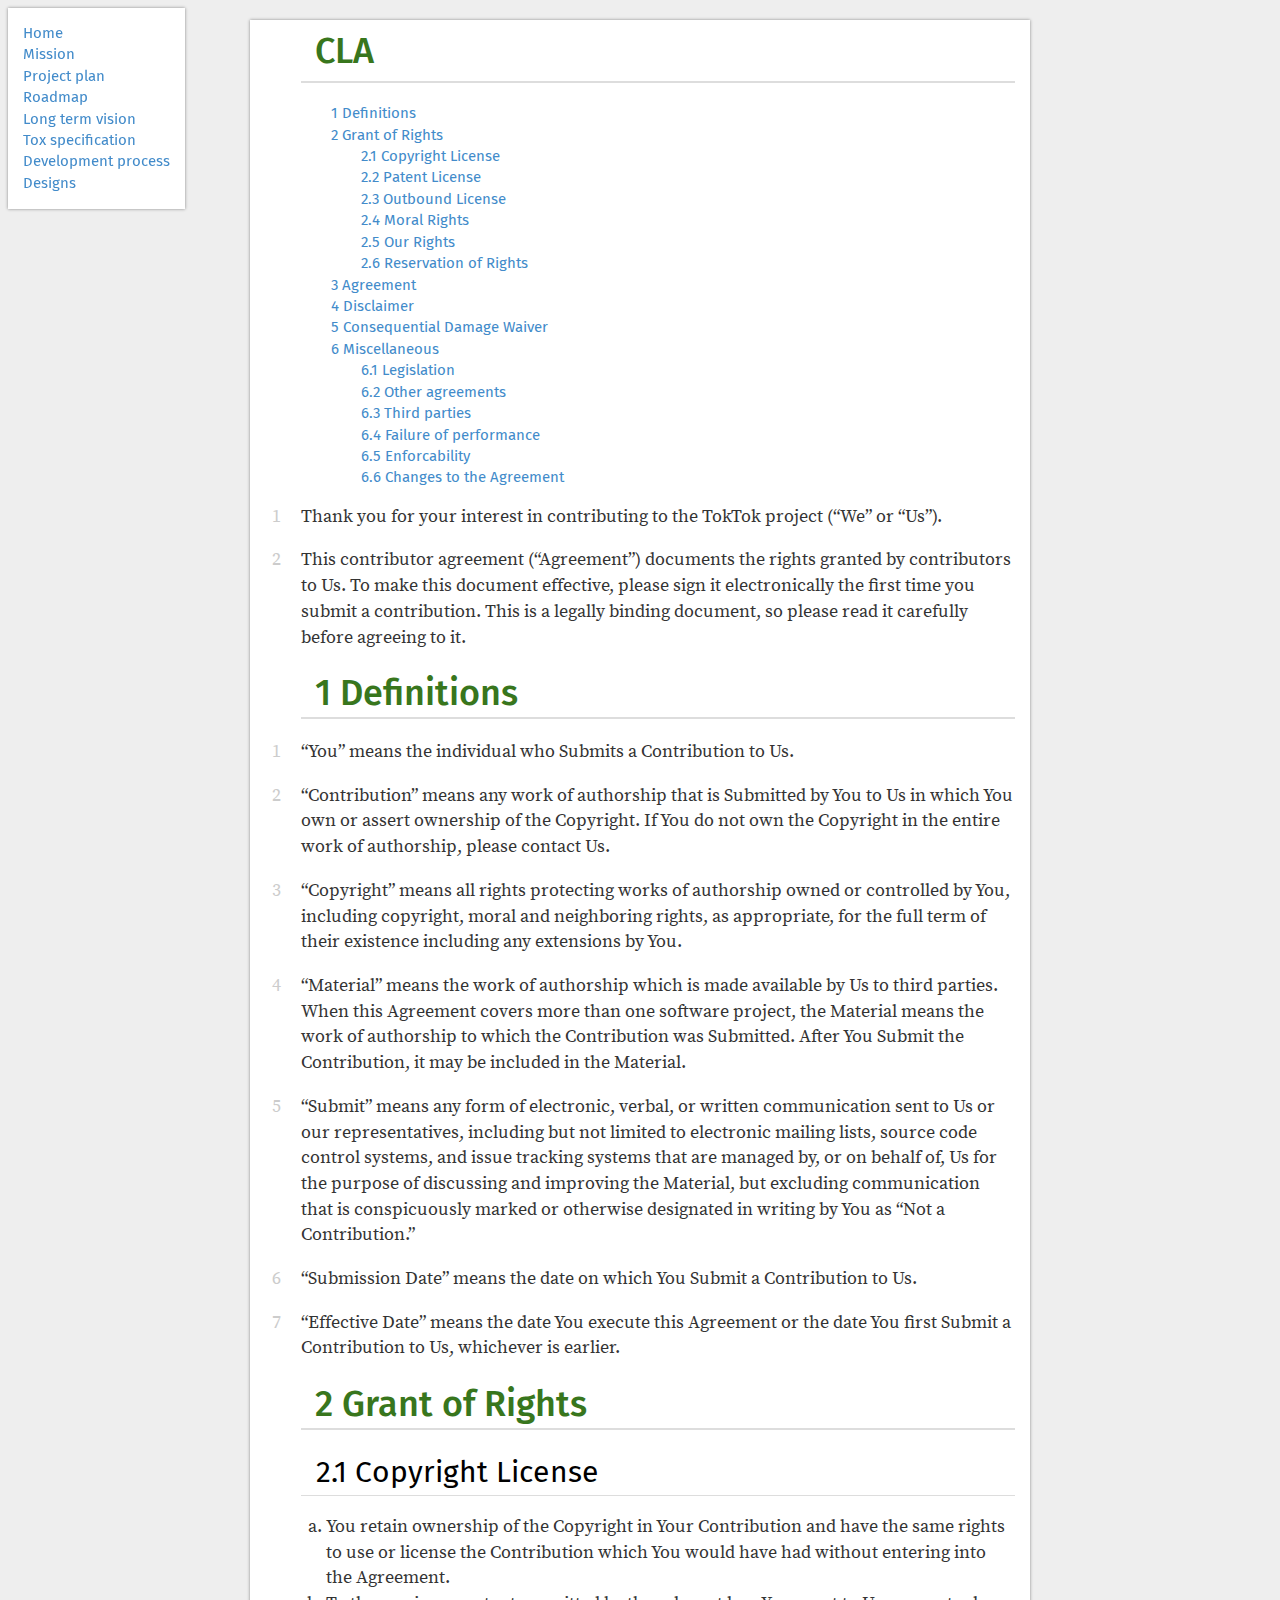
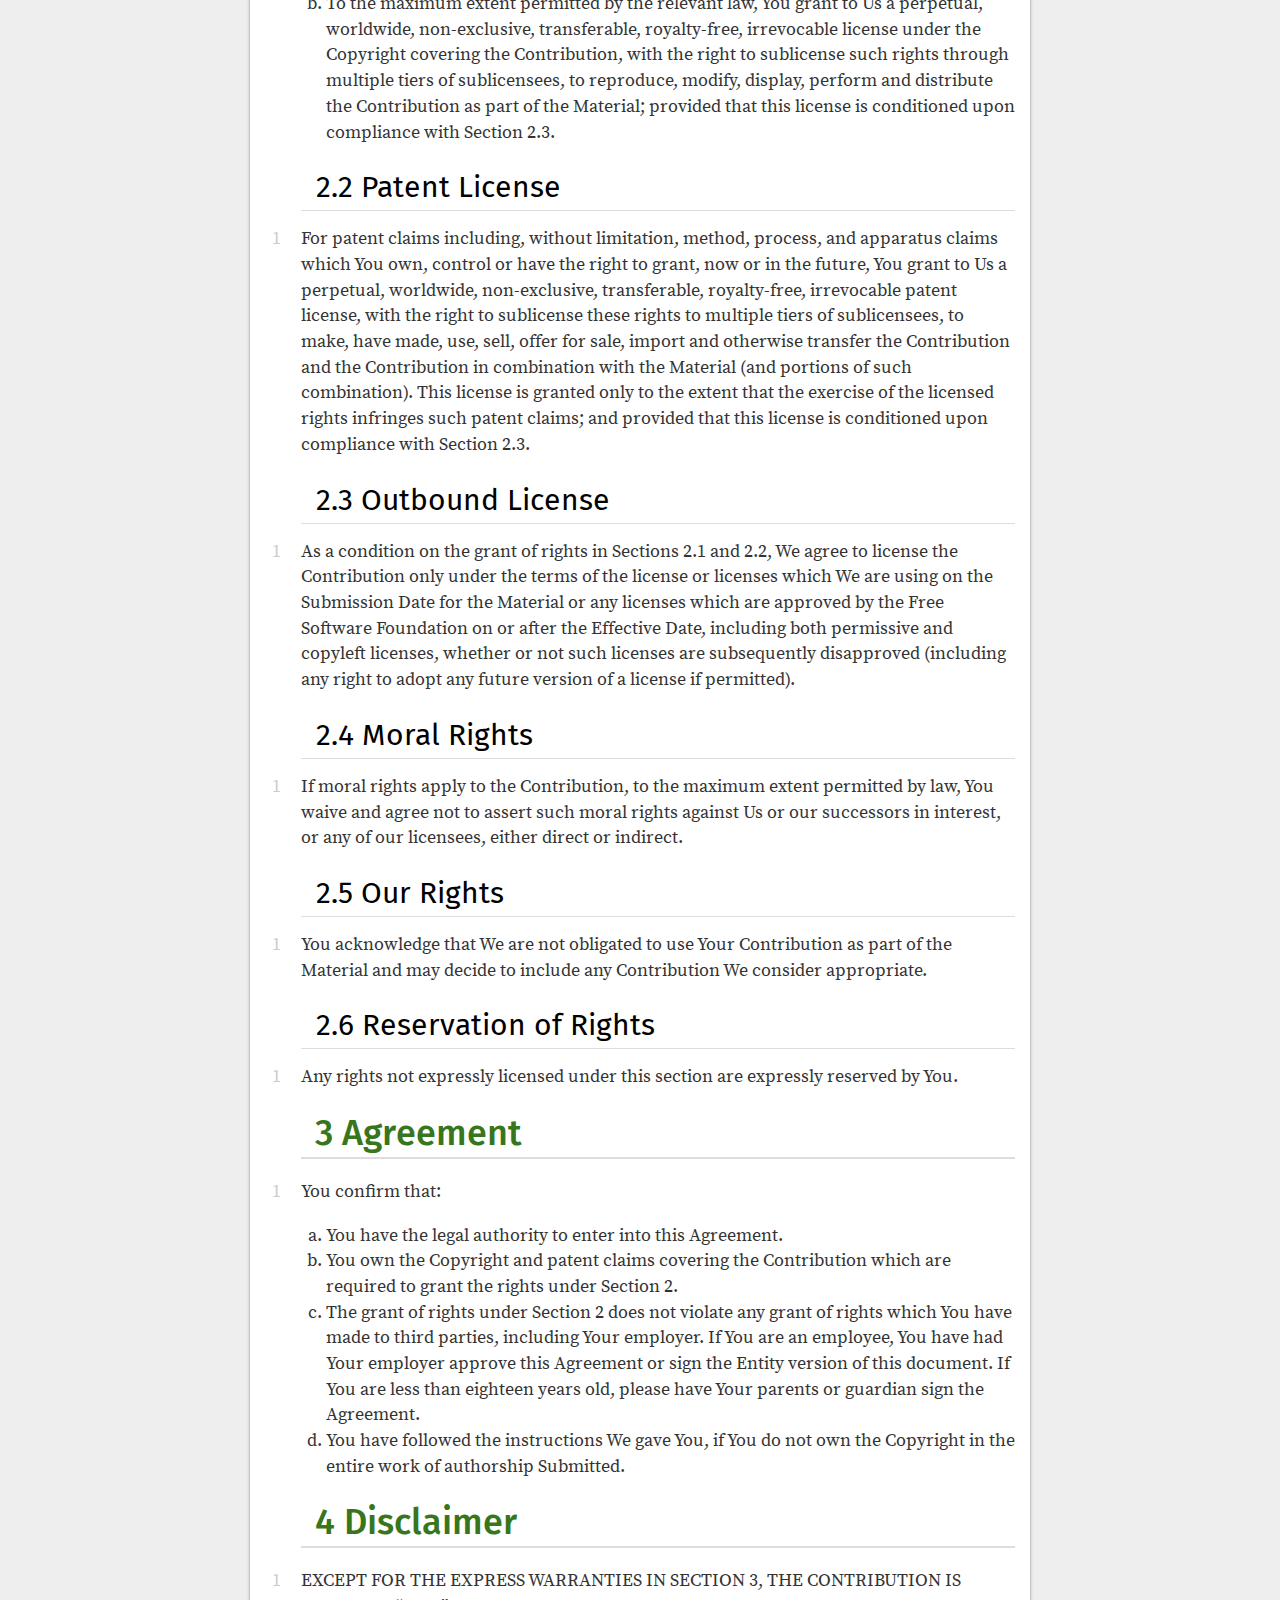
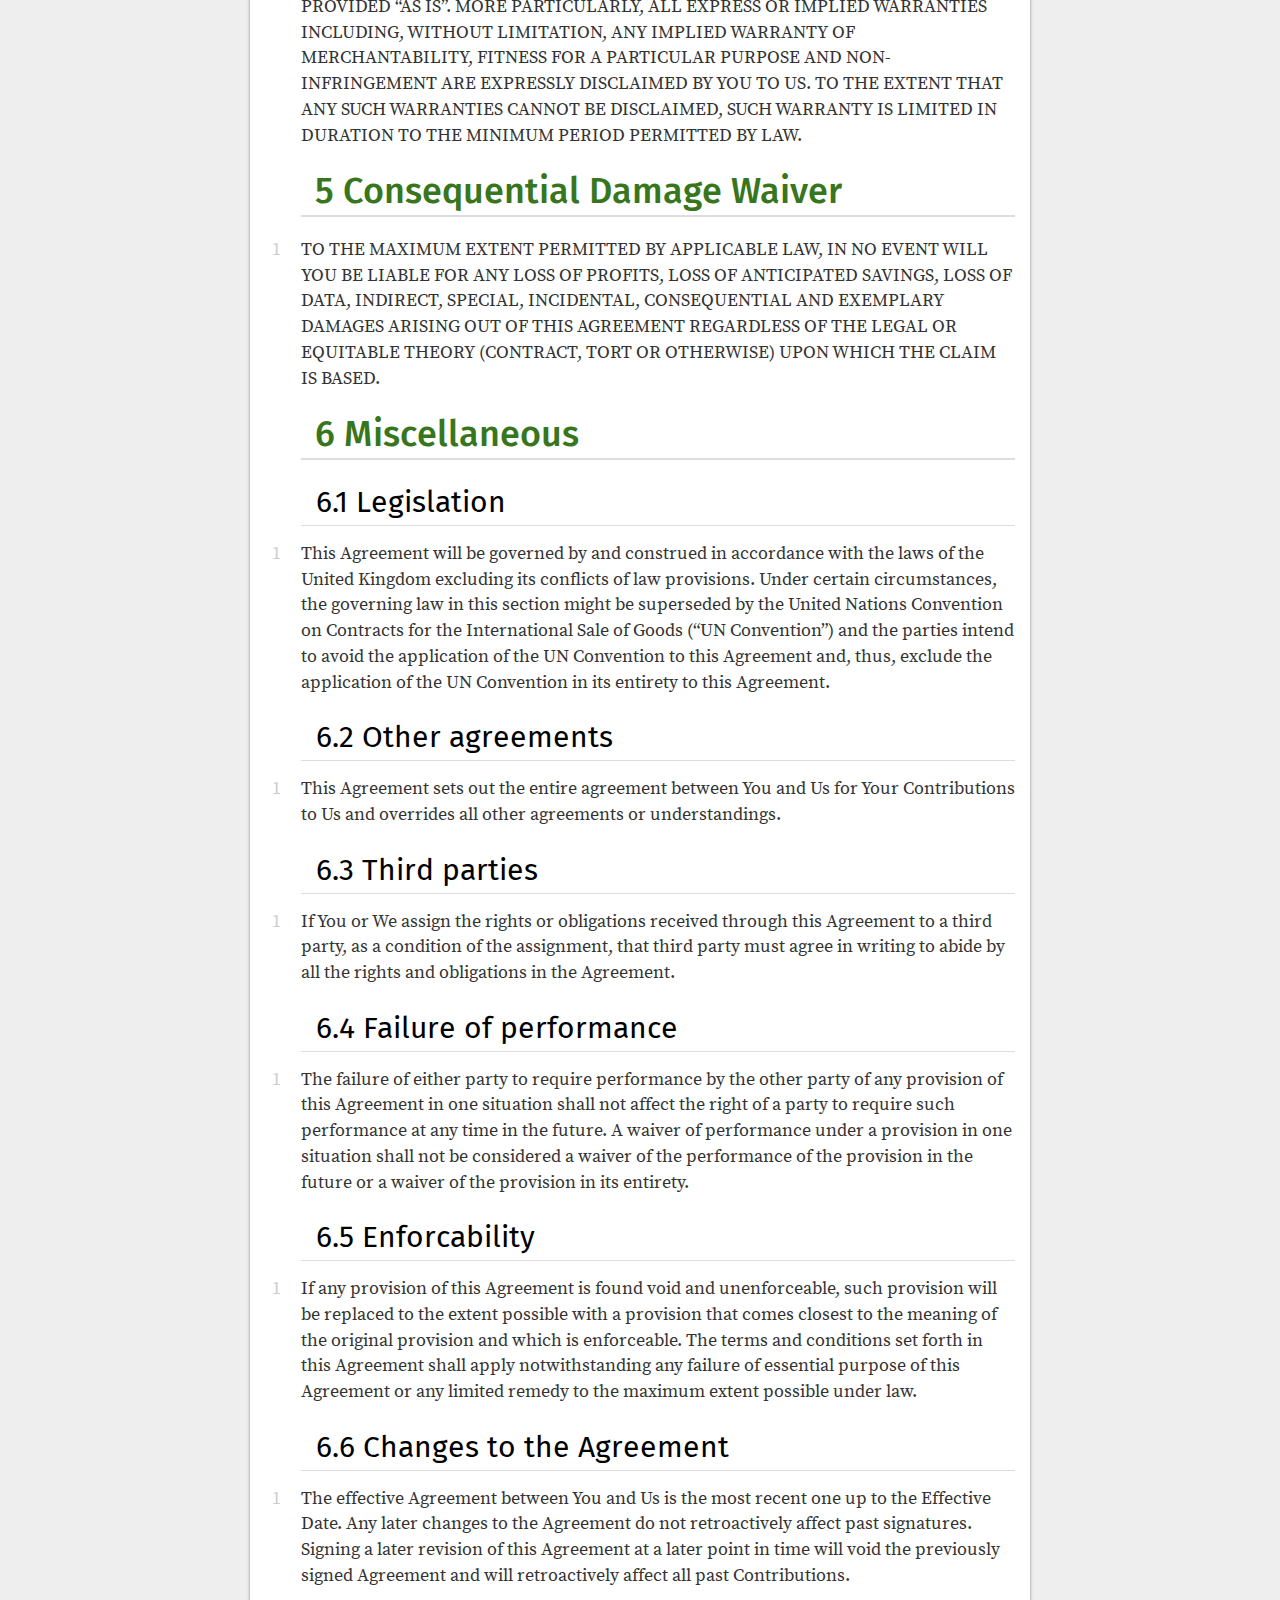
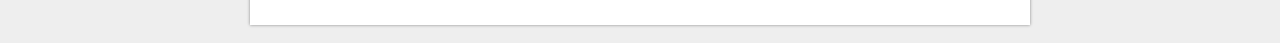
<file: cla.html>
<html>
  <head>
<meta http-equiv="Content-Type" content="text/html; charset=UTF-8">
    <meta charset="utf-8">
    <title>The TokTok Project - CLA</title>
    <link rel="stylesheet" type="text/css" media="screen" href="css/main.css">
    <link rel="stylesheet" type="text/css" media="screen" href="css/rust.css">
  </head>
  <body>
    <nav id="sidemenu">
      <ul class="nav tree">
<li><a href="index.html">Home</a></li>
<li><a href="mission.html">Mission</a></li>
<li><a href="plan.html">Project plan</a></li>
<li><a href="roadmap.html">Roadmap</a></li>
<li><a href="vision.html">Long term vision</a></li>
<li><a href="spec.html">Tox specification</a></li>
<li><a href="development.html">Development process</a></li>
<li><a href="designs.html">Designs</a></li>
</ul>
    </nav>

    <div id="content">

      <h1 class="title">CLA</h1>

      <nav id="toc"><ul>
<li>
<a id="toc-definitions" href="#definitions"><span class="header-section-number">1</span> Definitions</a><ul></ul>
</li>
<li>
<a id="toc-grant-of-rights" href="#grant-of-rights"><span class="header-section-number">2</span> Grant of Rights</a><ul>
<li><a id="toc-copyright-license" href="#copyright-license"><span class="header-section-number">2.1</span> Copyright License</a></li>
<li><a id="toc-patent-license" href="#patent-license"><span class="header-section-number">2.2</span> Patent License</a></li>
<li><a id="toc-outbound-license" href="#outbound-license"><span class="header-section-number">2.3</span> Outbound License</a></li>
<li><a id="toc-moral-rights" href="#moral-rights"><span class="header-section-number">2.4</span> Moral Rights</a></li>
<li><a id="toc-our-rights" href="#our-rights"><span class="header-section-number">2.5</span> Our Rights</a></li>
<li><a id="toc-reservation-of-rights" href="#reservation-of-rights"><span class="header-section-number">2.6</span> Reservation of Rights</a></li>
</ul>
</li>
<li>
<a id="toc-agreement" href="#agreement"><span class="header-section-number">3</span> Agreement</a><ul></ul>
</li>
<li>
<a id="toc-disclaimer" href="#disclaimer"><span class="header-section-number">4</span> Disclaimer</a><ul></ul>
</li>
<li>
<a id="toc-consequential-damage-waiver" href="#consequential-damage-waiver"><span class="header-section-number">5</span> Consequential Damage Waiver</a><ul></ul>
</li>
<li>
<a id="toc-miscellaneous" href="#miscellaneous"><span class="header-section-number">6</span> Miscellaneous</a><ul>
<li><a id="toc-legislation" href="#legislation"><span class="header-section-number">6.1</span> Legislation</a></li>
<li><a id="toc-other-agreements" href="#other-agreements"><span class="header-section-number">6.2</span> Other agreements</a></li>
<li><a id="toc-third-parties" href="#third-parties"><span class="header-section-number">6.3</span> Third parties</a></li>
<li><a id="toc-failure-of-performance" href="#failure-of-performance"><span class="header-section-number">6.4</span> Failure of performance</a></li>
<li><a id="toc-enforcability" href="#enforcability"><span class="header-section-number">6.5</span> Enforcability</a></li>
<li><a id="toc-changes-to-the-agreement" href="#changes-to-the-agreement"><span class="header-section-number">6.6</span> Changes to the Agreement</a></li>
</ul>
</li>
</ul></nav>
        <p><a id="-1" href="#-1" class="paragraph">1</a>Thank you for your interest in contributing to the TokTok project (“We” or “Us”).</p>
<p><a id="-2" href="#-2" class="paragraph">2</a>This contributor agreement (“Agreement”) documents the rights granted by contributors to Us. To make this document effective, please sign it electronically the first time you submit a contribution. This is a legally binding document, so please read it carefully before agreeing to it.</p>
<a href="#definitions"><h1 id="definitions">
<span class="header-section-number">1</span> Definitions</h1></a>
<p><a id="definitions-1" href="#definitions-1" class="paragraph">1</a>“You” means the individual who Submits a Contribution to Us.</p>
<p><a id="definitions-2" href="#definitions-2" class="paragraph">2</a>“Contribution” means any work of authorship that is Submitted by You to Us in which You own or assert ownership of the Copyright. If You do not own the Copyright in the entire work of authorship, please contact Us.</p>
<p><a id="definitions-3" href="#definitions-3" class="paragraph">3</a>“Copyright” means all rights protecting works of authorship owned or controlled by You, including copyright, moral and neighboring rights, as appropriate, for the full term of their existence including any extensions by You.</p>
<p><a id="definitions-4" href="#definitions-4" class="paragraph">4</a>“Material” means the work of authorship which is made available by Us to third parties. When this Agreement covers more than one software project, the Material means the work of authorship to which the Contribution was Submitted. After You Submit the Contribution, it may be included in the Material.</p>
<p><a id="definitions-5" href="#definitions-5" class="paragraph">5</a>“Submit” means any form of electronic, verbal, or written communication sent to Us or our representatives, including but not limited to electronic mailing lists, source code control systems, and issue tracking systems that are managed by, or on behalf of, Us for the purpose of discussing and improving the Material, but excluding communication that is conspicuously marked or otherwise designated in writing by You as “Not a Contribution.”</p>
<p><a id="definitions-6" href="#definitions-6" class="paragraph">6</a>“Submission Date” means the date on which You Submit a Contribution to Us.</p>
<p><a id="definitions-7" href="#definitions-7" class="paragraph">7</a>“Effective Date” means the date You execute this Agreement or the date You first Submit a Contribution to Us, whichever is earlier.</p>
<a href="#grant-of-rights"><h1 id="grant-of-rights">
<span class="header-section-number">2</span> Grant of Rights</h1></a>
<a href="#copyright-license"><h2 id="copyright-license">
<span class="header-section-number">2.1</span> Copyright License</h2></a>
<ol type="a">
<li>You retain ownership of the Copyright in Your Contribution and have the same rights to use or license the Contribution which You would have had without entering into the Agreement.</li>
<li>To the maximum extent permitted by the relevant law, You grant to Us a perpetual, worldwide, non-exclusive, transferable, royalty-free, irrevocable license under the Copyright covering the Contribution, with the right to sublicense such rights through multiple tiers of sublicensees, to reproduce, modify, display, perform and distribute the Contribution as part of the Material; provided that this license is conditioned upon compliance with Section 2.3.</li>
</ol>
<a href="#patent-license"><h2 id="patent-license">
<span class="header-section-number">2.2</span> Patent License</h2></a>
<p><a id="patent-license-1" href="#patent-license-1" class="paragraph">1</a>For patent claims including, without limitation, method, process, and apparatus claims which You own, control or have the right to grant, now or in the future, You grant to Us a perpetual, worldwide, non-exclusive, transferable, royalty-free, irrevocable patent license, with the right to sublicense these rights to multiple tiers of sublicensees, to make, have made, use, sell, offer for sale, import and otherwise transfer the Contribution and the Contribution in combination with the Material (and portions of such combination). This license is granted only to the extent that the exercise of the licensed rights infringes such patent claims; and provided that this license is conditioned upon compliance with Section 2.3.</p>
<a href="#outbound-license"><h2 id="outbound-license">
<span class="header-section-number">2.3</span> Outbound License</h2></a>
<p><a id="outbound-license-1" href="#outbound-license-1" class="paragraph">1</a>As a condition on the grant of rights in Sections 2.1 and 2.2, We agree to license the Contribution only under the terms of the license or licenses which We are using on the Submission Date for the Material or any licenses which are approved by the Free Software Foundation on or after the Effective Date, including both permissive and copyleft licenses, whether or not such licenses are subsequently disapproved (including any right to adopt any future version of a license if permitted).</p>
<a href="#moral-rights"><h2 id="moral-rights">
<span class="header-section-number">2.4</span> Moral Rights</h2></a>
<p><a id="moral-rights-1" href="#moral-rights-1" class="paragraph">1</a>If moral rights apply to the Contribution, to the maximum extent permitted by law, You waive and agree not to assert such moral rights against Us or our successors in interest, or any of our licensees, either direct or indirect.</p>
<a href="#our-rights"><h2 id="our-rights">
<span class="header-section-number">2.5</span> Our Rights</h2></a>
<p><a id="our-rights-1" href="#our-rights-1" class="paragraph">1</a>You acknowledge that We are not obligated to use Your Contribution as part of the Material and may decide to include any Contribution We consider appropriate.</p>
<a href="#reservation-of-rights"><h2 id="reservation-of-rights">
<span class="header-section-number">2.6</span> Reservation of Rights</h2></a>
<p><a id="reservation-of-rights-1" href="#reservation-of-rights-1" class="paragraph">1</a>Any rights not expressly licensed under this section are expressly reserved by You.</p>
<a href="#agreement"><h1 id="agreement">
<span class="header-section-number">3</span> Agreement</h1></a>
<p><a id="agreement-1" href="#agreement-1" class="paragraph">1</a>You confirm that:</p>
<ol type="a">
<li>You have the legal authority to enter into this Agreement.</li>
<li>You own the Copyright and patent claims covering the Contribution which are required to grant the rights under Section 2.</li>
<li>The grant of rights under Section 2 does not violate any grant of rights which You have made to third parties, including Your employer. If You are an employee, You have had Your employer approve this Agreement or sign the Entity version of this document. If You are less than eighteen years old, please have Your parents or guardian sign the Agreement.</li>
<li>You have followed the instructions We gave You, if You do not own the Copyright in the entire work of authorship Submitted.</li>
</ol>
<a href="#disclaimer"><h1 id="disclaimer">
<span class="header-section-number">4</span> Disclaimer</h1></a>
<p><a id="disclaimer-1" href="#disclaimer-1" class="paragraph">1</a>EXCEPT FOR THE EXPRESS WARRANTIES IN SECTION 3, THE CONTRIBUTION IS PROVIDED “AS IS”. MORE PARTICULARLY, ALL EXPRESS OR IMPLIED WARRANTIES INCLUDING, WITHOUT LIMITATION, ANY IMPLIED WARRANTY OF MERCHANTABILITY, FITNESS FOR A PARTICULAR PURPOSE AND NON-INFRINGEMENT ARE EXPRESSLY DISCLAIMED BY YOU TO US. TO THE EXTENT THAT ANY SUCH WARRANTIES CANNOT BE DISCLAIMED, SUCH WARRANTY IS LIMITED IN DURATION TO THE MINIMUM PERIOD PERMITTED BY LAW.</p>
<a href="#consequential-damage-waiver"><h1 id="consequential-damage-waiver">
<span class="header-section-number">5</span> Consequential Damage Waiver</h1></a>
<p><a id="consequential-damage-waiver-1" href="#consequential-damage-waiver-1" class="paragraph">1</a>TO THE MAXIMUM EXTENT PERMITTED BY APPLICABLE LAW, IN NO EVENT WILL YOU BE LIABLE FOR ANY LOSS OF PROFITS, LOSS OF ANTICIPATED SAVINGS, LOSS OF DATA, INDIRECT, SPECIAL, INCIDENTAL, CONSEQUENTIAL AND EXEMPLARY DAMAGES ARISING OUT OF THIS AGREEMENT REGARDLESS OF THE LEGAL OR EQUITABLE THEORY (CONTRACT, TORT OR OTHERWISE) UPON WHICH THE CLAIM IS BASED.</p>
<a href="#miscellaneous"><h1 id="miscellaneous">
<span class="header-section-number">6</span> Miscellaneous</h1></a>
<a href="#legislation"><h2 id="legislation">
<span class="header-section-number">6.1</span> Legislation</h2></a>
<p><a id="legislation-1" href="#legislation-1" class="paragraph">1</a>This Agreement will be governed by and construed in accordance with the laws of the United Kingdom excluding its conflicts of law provisions. Under certain circumstances, the governing law in this section might be superseded by the United Nations Convention on Contracts for the International Sale of Goods (“UN Convention”) and the parties intend to avoid the application of the UN Convention to this Agreement and, thus, exclude the application of the UN Convention in its entirety to this Agreement.</p>
<a href="#other-agreements"><h2 id="other-agreements">
<span class="header-section-number">6.2</span> Other agreements</h2></a>
<p><a id="other-agreements-1" href="#other-agreements-1" class="paragraph">1</a>This Agreement sets out the entire agreement between You and Us for Your Contributions to Us and overrides all other agreements or understandings.</p>
<a href="#third-parties"><h2 id="third-parties">
<span class="header-section-number">6.3</span> Third parties</h2></a>
<p><a id="third-parties-1" href="#third-parties-1" class="paragraph">1</a>If You or We assign the rights or obligations received through this Agreement to a third party, as a condition of the assignment, that third party must agree in writing to abide by all the rights and obligations in the Agreement.</p>
<a href="#failure-of-performance"><h2 id="failure-of-performance">
<span class="header-section-number">6.4</span> Failure of performance</h2></a>
<p><a id="failure-of-performance-1" href="#failure-of-performance-1" class="paragraph">1</a>The failure of either party to require performance by the other party of any provision of this Agreement in one situation shall not affect the right of a party to require such performance at any time in the future. A waiver of performance under a provision in one situation shall not be considered a waiver of the performance of the provision in the future or a waiver of the provision in its entirety.</p>
<a href="#enforcability"><h2 id="enforcability">
<span class="header-section-number">6.5</span> Enforcability</h2></a>
<p><a id="enforcability-1" href="#enforcability-1" class="paragraph">1</a>If any provision of this Agreement is found void and unenforceable, such provision will be replaced to the extent possible with a provision that comes closest to the meaning of the original provision and which is enforceable. The terms and conditions set forth in this Agreement shall apply notwithstanding any failure of essential purpose of this Agreement or any limited remedy to the maximum extent possible under law.</p>
<a href="#changes-to-the-agreement"><h2 id="changes-to-the-agreement">
<span class="header-section-number">6.6</span> Changes to the Agreement</h2></a>
<p><a id="changes-to-the-agreement-1" href="#changes-to-the-agreement-1" class="paragraph">1</a>The effective Agreement between You and Us is the most recent one up to the Effective Date. Any later changes to the Agreement do not retroactively affect past signatures. Signing a later revision of this Agreement at a later point in time will void the previously signed Agreement and will retroactively affect all past Contributions.</p>
      

    </div>
  </body>
</html>
</file>
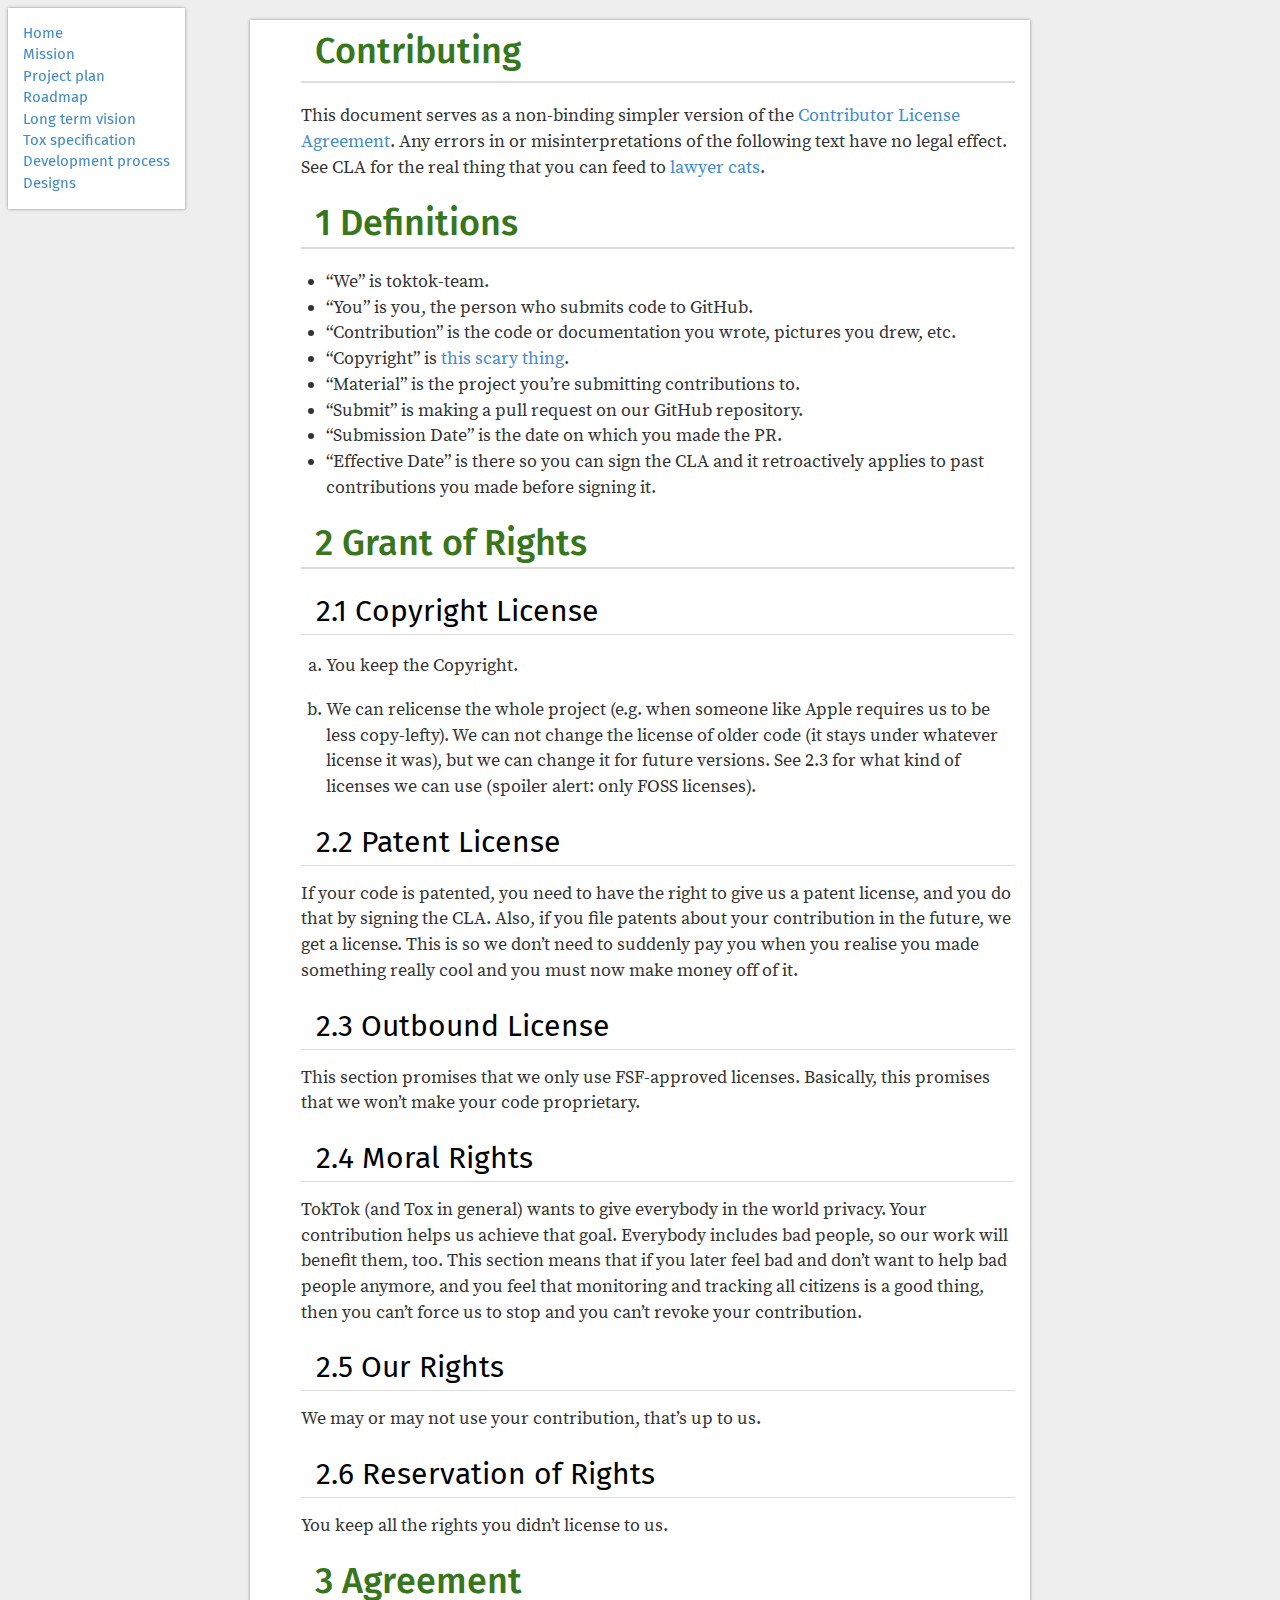
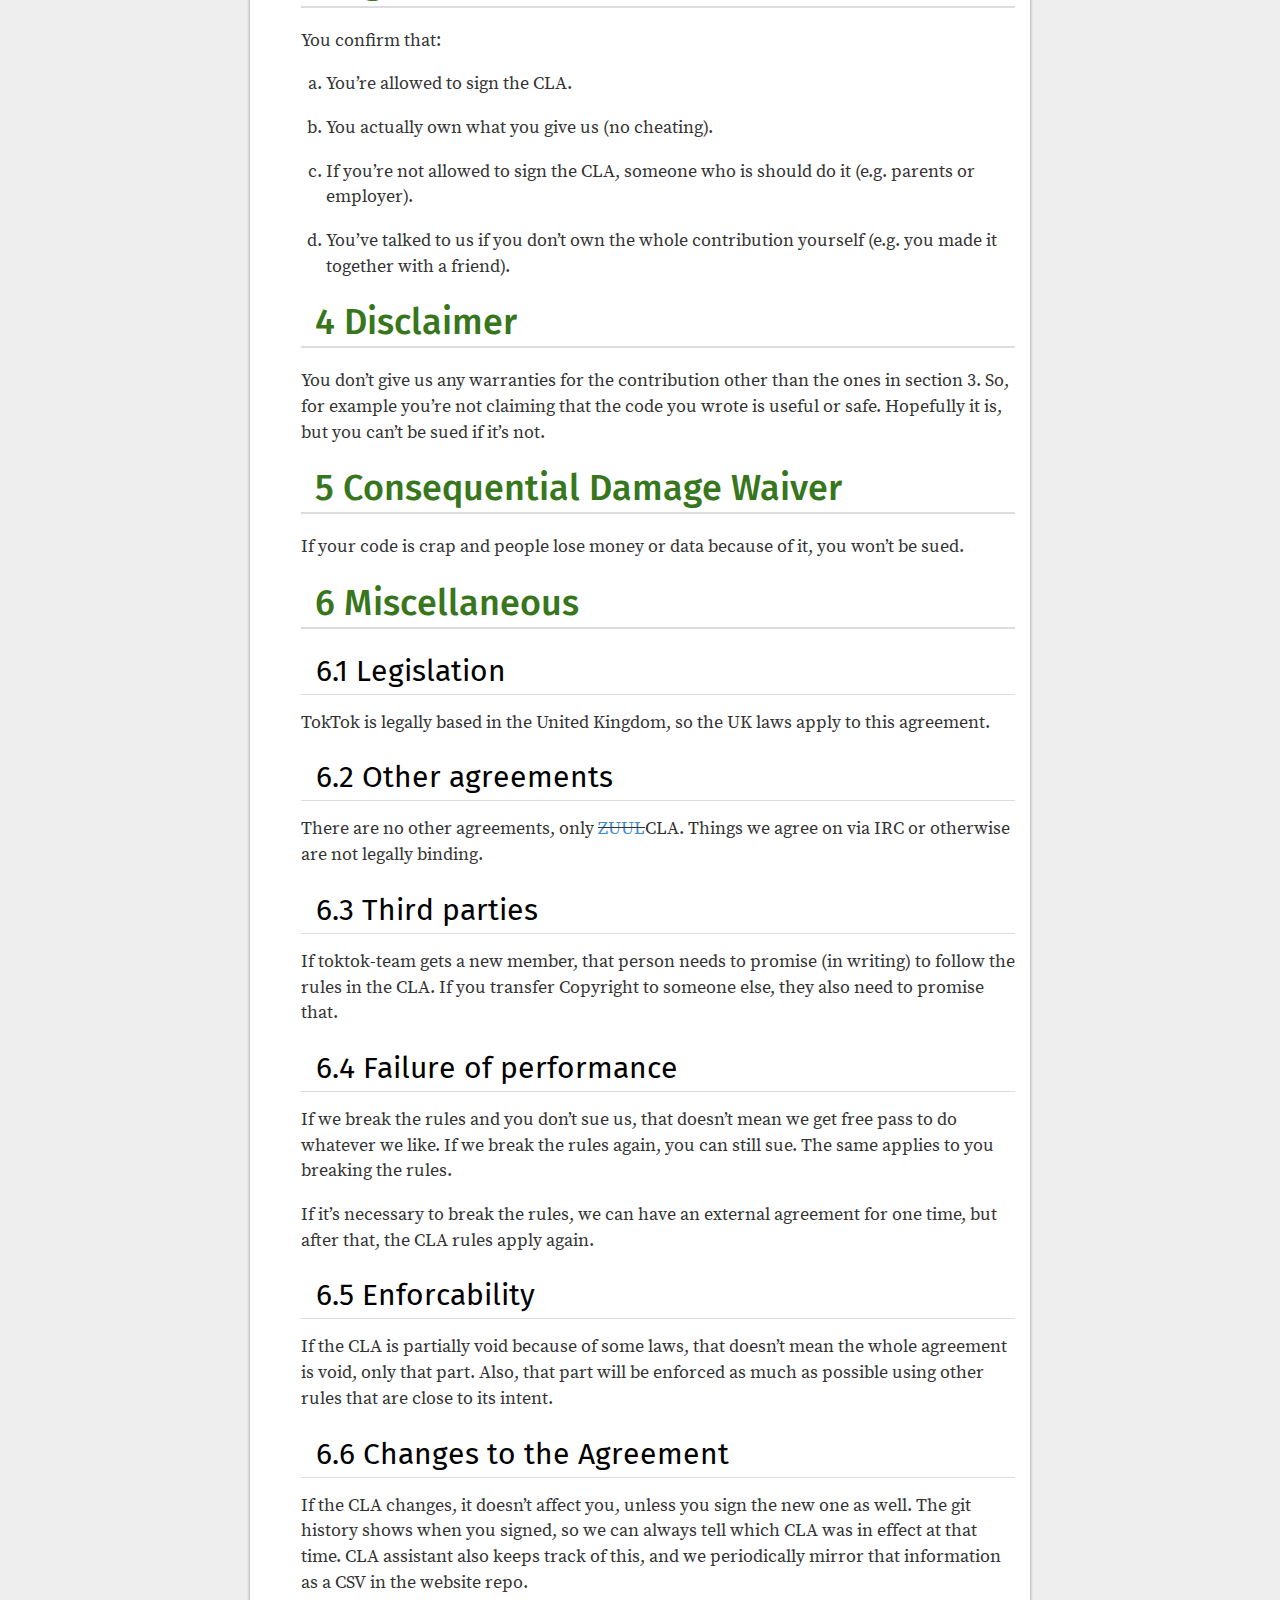
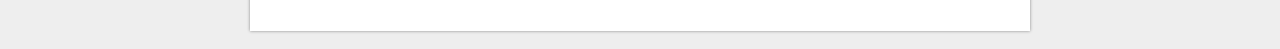
<file: contributing.html>
<!DOCTYPE html>
<html>
  <head>
    <meta charset="utf-8"/>
    <title>The TokTok Project - Contributing</title>
    <link rel="stylesheet" type="text/css" media="screen"
          href="css/main.css"/>
    <link rel="stylesheet" type="text/css" media="screen"
          href="css/rust.css"/>
  </head>
  <body>
    <nav id="sidemenu">
      <ul class="nav tree"><li><a href="index.html">Home</a></li><li><a href="mission.html">Mission</a></li><li><a href="plan.html">Project plan</a></li><li><a href="roadmap.html">Roadmap</a></li><li><a href="vision.html">Long term vision</a></li><li><a href="spec.html">Tox specification</a></li><li><a href="development.html">Development process</a></li><li><a href="designs.html">Designs</a></li></ul>
    </nav>

    <div id="content">

      <h1 class="title">Contributing</h1>

      <main>
        <p>This document serves as a non-binding simpler version of the <a href="cla">Contributor License Agreement</a>. Any errors in or misinterpretations of the following text have no legal effect. See CLA for the real thing that you can feed to <a href="http://www.legalcheek.com/wp-content/uploads/2012/04/lawyer-cat1.jpg">lawyer cats</a>.</p>
<h1 id="definitions"><span class="header-section-number">1</span> Definitions</h1>
<ul>
<li>“We” is toktok-team.</li>
<li>“You” is you, the person who submits code to GitHub.</li>
<li>“Contribution” is the code or documentation you wrote, pictures you drew, etc.</li>
<li>“Copyright” is <a href="http://en.wikipedia.org/wiki/Copyright">this scary thing</a>.</li>
<li>“Material” is the project you’re submitting contributions to.</li>
<li>“Submit” is making a pull request on our GitHub repository.</li>
<li>“Submission Date” is the date on which you made the PR.</li>
<li>“Effective Date” is there so you can sign the CLA and it retroactively applies to past contributions you made before signing it.</li>
</ul>
<h1 id="grant-of-rights"><span class="header-section-number">2</span> Grant of Rights</h1>
<h2 id="copyright-license"><span class="header-section-number">2.1</span> Copyright License</h2>
<ol type="a">
<li><p>You keep the Copyright.</p></li>
<li><p>We can relicense the whole project (e.g. when someone like Apple requires us to be less copy-lefty). We can not change the license of older code (it stays under whatever license it was), but we can change it for future versions. See 2.3 for what kind of licenses we can use (spoiler alert: only FOSS licenses).</p></li>
</ol>
<h2 id="patent-license"><span class="header-section-number">2.2</span> Patent License</h2>
<p>If your code is patented, you need to have the right to give us a patent license, and you do that by signing the CLA. Also, if you file patents about your contribution in the future, we get a license. This is so we don’t need to suddenly pay you when you realise you made something really cool and you must now make money off of it.</p>
<h2 id="outbound-license"><span class="header-section-number">2.3</span> Outbound License</h2>
<p>This section promises that we only use FSF-approved licenses. Basically, this promises that we won’t make your code proprietary.</p>
<h2 id="moral-rights"><span class="header-section-number">2.4</span> Moral Rights</h2>
<p>TokTok (and Tox in general) wants to give everybody in the world privacy. Your contribution helps us achieve that goal. Everybody includes bad people, so our work will benefit them, too. This section means that if you later feel bad and don’t want to help bad people anymore, and you feel that monitoring and tracking all citizens is a good thing, then you can’t force us to stop and you can’t revoke your contribution.</p>
<h2 id="our-rights"><span class="header-section-number">2.5</span> Our Rights</h2>
<p>We may or may not use your contribution, that’s up to us.</p>
<h2 id="reservation-of-rights"><span class="header-section-number">2.6</span> Reservation of Rights</h2>
<p>You keep all the rights you didn’t license to us.</p>
<h1 id="agreement"><span class="header-section-number">3</span> Agreement</h1>
<p>You confirm that:</p>
<ol type="a">
<li><p>You’re allowed to sign the CLA.</p></li>
<li><p>You actually own what you give us (no cheating).</p></li>
<li><p>If you’re not allowed to sign the CLA, someone who is should do it (e.g. parents or employer).</p></li>
<li><p>You’ve talked to us if you don’t own the whole contribution yourself (e.g. you made it together with a friend).</p></li>
</ol>
<h1 id="disclaimer"><span class="header-section-number">4</span> Disclaimer</h1>
<p>You don’t give us any warranties for the contribution other than the ones in section 3. So, for example you’re not claiming that the code you wrote is useful or safe. Hopefully it is, but you can’t be sued if it’s not.</p>
<h1 id="consequential-damage-waiver"><span class="header-section-number">5</span> Consequential Damage Waiver</h1>
<p>If your code is crap and people lose money or data because of it, you won’t be sued.</p>
<h1 id="miscellaneous"><span class="header-section-number">6</span> Miscellaneous</h1>
<h2 id="legislation"><span class="header-section-number">6.1</span> Legislation</h2>
<p>TokTok is legally based in the United Kingdom, so the UK laws apply to this agreement.</p>
<h2 id="other-agreements"><span class="header-section-number">6.2</span> Other agreements</h2>
<p>There are no other agreements, only <del><a href="http://onqny.com/wp-content/uploads/2013/02/the-gatekeeper.png">ZUUL</a></del>CLA. Things we agree on via IRC or otherwise are not legally binding.</p>
<h2 id="third-parties"><span class="header-section-number">6.3</span> Third parties</h2>
<p>If toktok-team gets a new member, that person needs to promise (in writing) to follow the rules in the CLA. If you transfer Copyright to someone else, they also need to promise that.</p>
<h2 id="failure-of-performance"><span class="header-section-number">6.4</span> Failure of performance</h2>
<p>If we break the rules and you don’t sue us, that doesn’t mean we get free pass to do whatever we like. If we break the rules again, you can still sue. The same applies to you breaking the rules.</p>
<p>If it’s necessary to break the rules, we can have an external agreement for one time, but after that, the CLA rules apply again.</p>
<h2 id="enforcability"><span class="header-section-number">6.5</span> Enforcability</h2>
<p>If the CLA is partially void because of some laws, that doesn’t mean the whole agreement is void, only that part. Also, that part will be enforced as much as possible using other rules that are close to its intent.</p>
<h2 id="changes-to-the-agreement"><span class="header-section-number">6.6</span> Changes to the Agreement</h2>
<p>If the CLA changes, it doesn’t affect you, unless you sign the new one as well. The git history shows when you signed, so we can always tell which CLA was in effect at that time. CLA assistant also keeps track of this, and we periodically mirror that information as a CSV in the website repo.</p>
      </main>

    </div>
  </body>
</html>
</file>
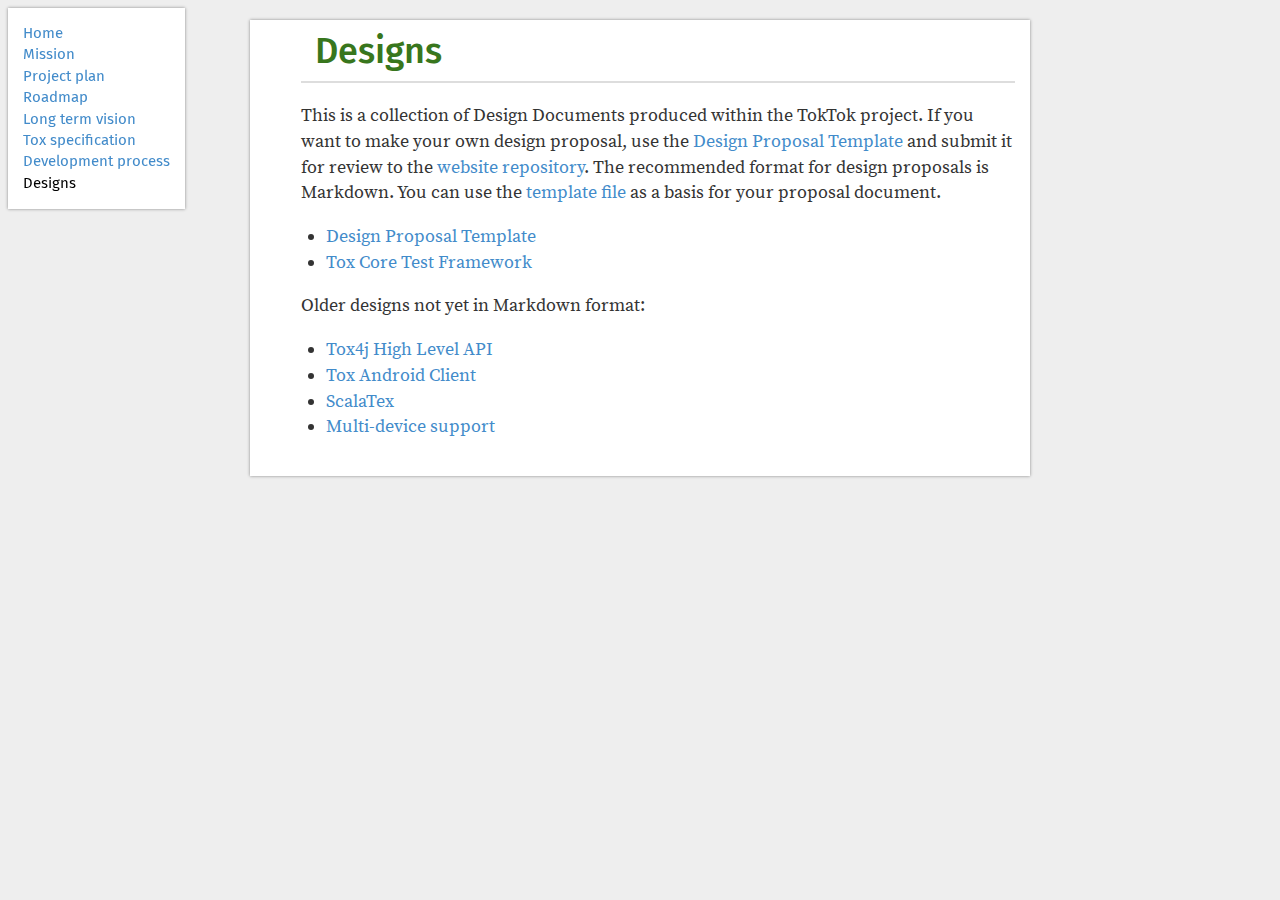
<file: designs.html>
<!DOCTYPE html>
<html>
  <head>
    <meta charset="utf-8"/>
    <title>The TokTok Project - Designs</title>
    <link rel="stylesheet" type="text/css" media="screen"
          href="css/main.css"/>
    <link rel="stylesheet" type="text/css" media="screen"
          href="css/rust.css"/>
  </head>
  <body>
    <nav id="sidemenu">
      <ul class="nav tree"><li><a href="index.html">Home</a></li><li><a href="mission.html">Mission</a></li><li><a href="plan.html">Project plan</a></li><li><a href="roadmap.html">Roadmap</a></li><li><a href="vision.html">Long term vision</a></li><li><a href="spec.html">Tox specification</a></li><li><a href="development.html">Development process</a></li><li class="current"><a href="designs.html">Designs</a></li></ul>
    </nav>

    <div id="content">

      <h1 class="title">Designs</h1>

      <main>
        <p>This is a collection of Design Documents produced within the TokTok project. If you want to make your own design proposal, use the <a href="design/template.html">Design Proposal Template</a> and submit it for review to the <a href="https://github.com/TokTok/toktok.github.io">website repository</a>. The recommended format for design proposals is Markdown. You can use the <a href="https://raw.githubusercontent.com/TokTok/toktok.github.io/master/_src/content/design/template.md">template file</a> as a basis for your proposal document.</p>
<ul>
<li><a href="design/template.html">Design Proposal Template</a></li>
<li><a href="design/testing.html">Tox Core Test Framework</a></li>
</ul>
<p>Older designs not yet in Markdown format:</p>
<ul>
<li><a href="https://docs.google.com/document/d/12o7znOBxFFt8vJk0DQNllh0frne1j5VVsffB7oFf0XY/edit">Tox4j High Level API</a></li>
<li><a href="https://docs.google.com/document/d/1Reo3BcB0dAXcB2LhcmTAPUUpUf9eOHCL_6s6FS_1-sY/edit">Tox Android Client</a></li>
<li><a href="https://docs.google.com/document/d/1O9gqIaPZx1yJpqJysDT4mZTFtIlf5WrjumoKC-w3vDQ/edit">ScalaTex</a></li>
<li><a href="https://docs.google.com/document/d/1op6zGR0KYdF7tTWSSX79KQieJu30vLZ6XG327kIBhxQ/edit">Multi-device support</a></li>
</ul>
      </main>

    </div>
  </body>
</html>
</file>
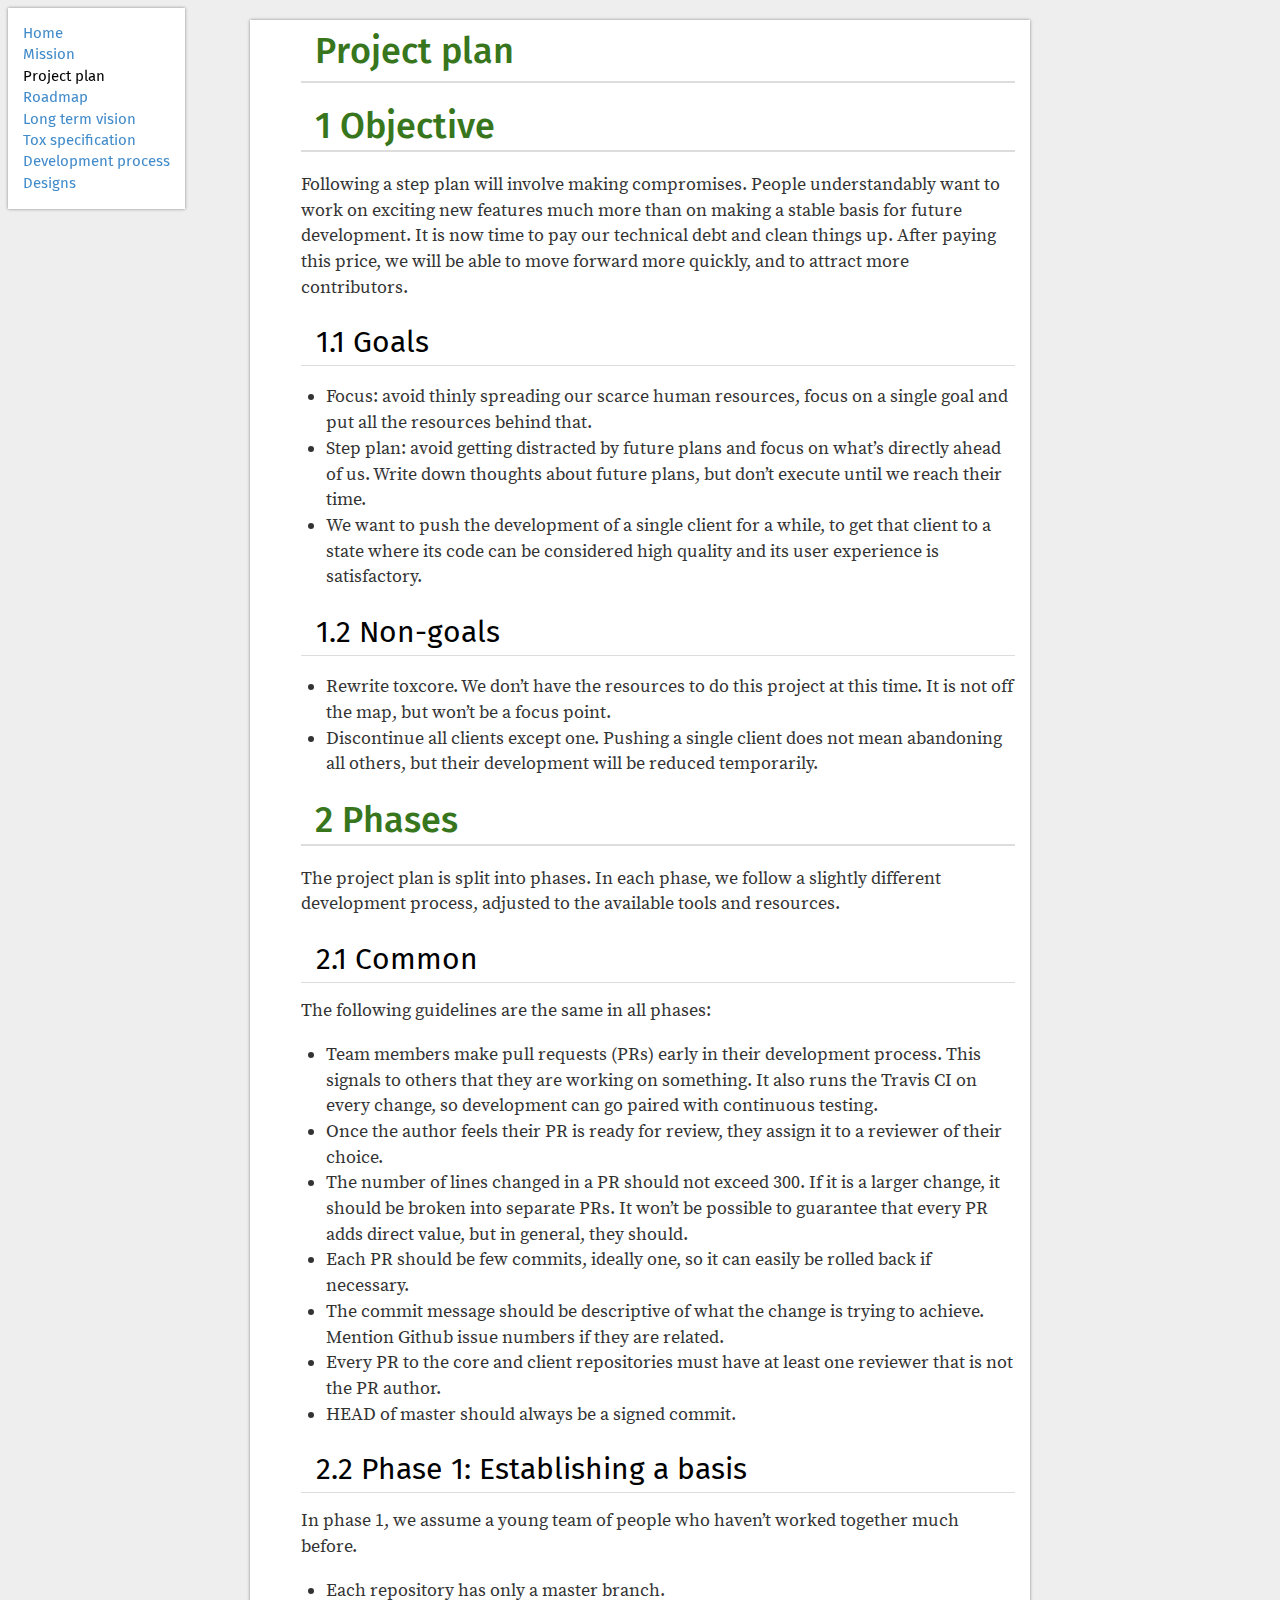
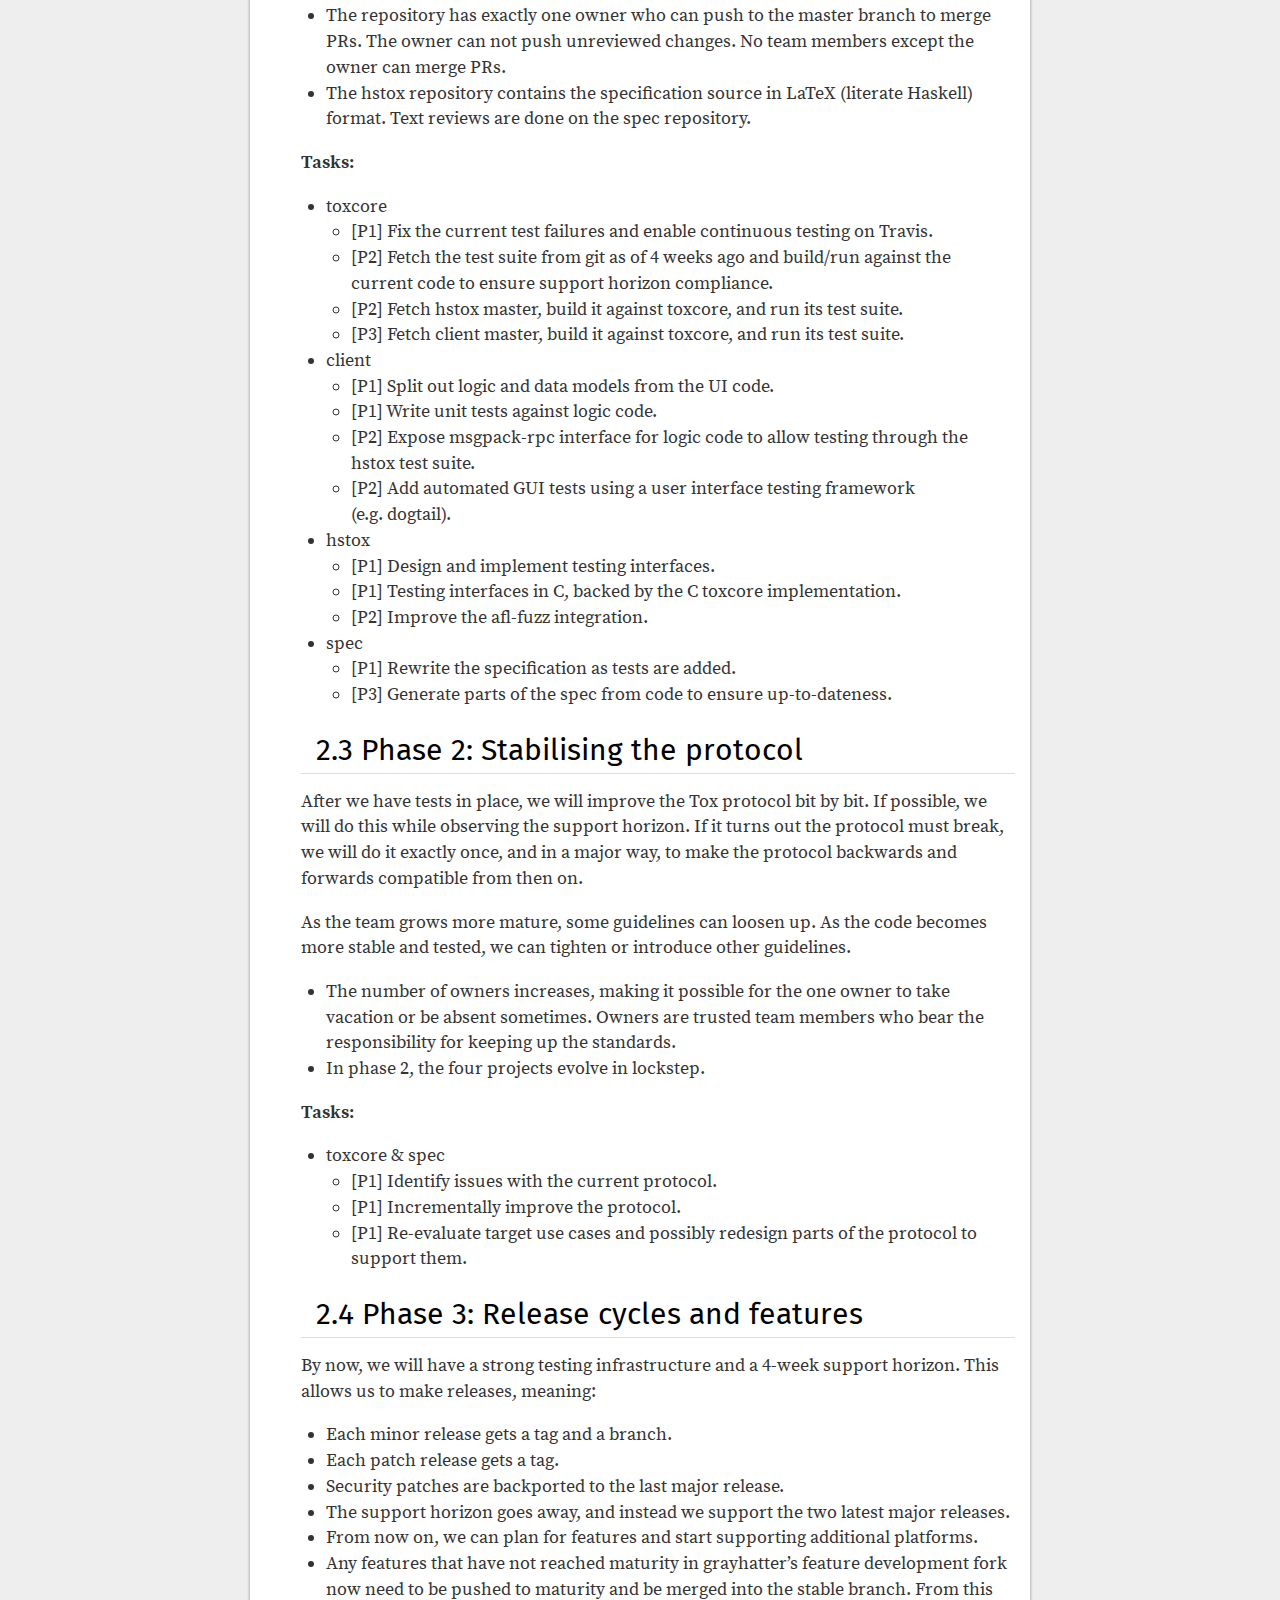
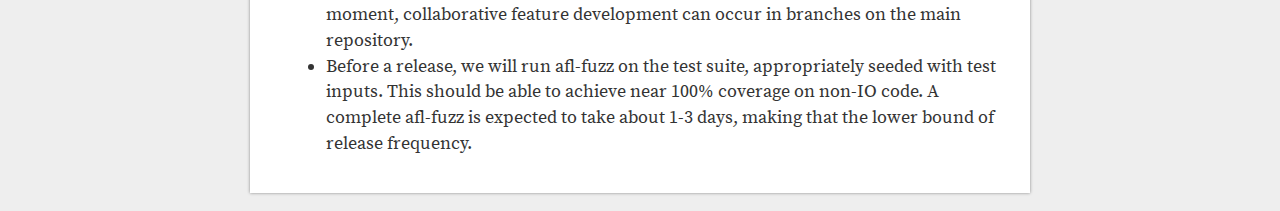
<file: plan.html>
<!DOCTYPE html>
<html>
  <head>
    <meta charset="utf-8"/>
    <title>The TokTok Project - Project plan</title>
    <link rel="stylesheet" type="text/css" media="screen"
          href="css/main.css"/>
    <link rel="stylesheet" type="text/css" media="screen"
          href="css/rust.css"/>
  </head>
  <body>
    <nav id="sidemenu">
      <ul class="nav tree"><li><a href="index.html">Home</a></li><li><a href="mission.html">Mission</a></li><li class="current"><a href="plan.html">Project plan</a></li><li><a href="roadmap.html">Roadmap</a></li><li><a href="vision.html">Long term vision</a></li><li><a href="spec.html">Tox specification</a></li><li><a href="development.html">Development process</a></li><li><a href="designs.html">Designs</a></li></ul>
    </nav>

    <div id="content">

      <h1 class="title">Project plan</h1>

      <main>
        <h1 id="objective"><span class="header-section-number">1</span> Objective</h1>
<p>Following a step plan will involve making compromises. People understandably want to work on exciting new features much more than on making a stable basis for future development. It is now time to pay our technical debt and clean things up. After paying this price, we will be able to move forward more quickly, and to attract more contributors.</p>
<h2 id="goals"><span class="header-section-number">1.1</span> Goals</h2>
<ul>
<li>Focus: avoid thinly spreading our scarce human resources, focus on a single goal and put all the resources behind that.</li>
<li>Step plan: avoid getting distracted by future plans and focus on what’s directly ahead of us. Write down thoughts about future plans, but don’t execute until we reach their time.</li>
<li>We want to push the development of a single client for a while, to get that client to a state where its code can be considered high quality and its user experience is satisfactory.</li>
</ul>
<h2 id="non-goals"><span class="header-section-number">1.2</span> Non-goals</h2>
<ul>
<li>Rewrite toxcore. We don’t have the resources to do this project at this time. It is not off the map, but won’t be a focus point.</li>
<li>Discontinue all clients except one. Pushing a single client does not mean abandoning all others, but their development will be reduced temporarily.</li>
</ul>
<h1 id="phases"><span class="header-section-number">2</span> Phases</h1>
<p>The project plan is split into phases. In each phase, we follow a slightly different development process, adjusted to the available tools and resources.</p>
<h2 id="common"><span class="header-section-number">2.1</span> Common</h2>
<p>The following guidelines are the same in all phases:</p>
<ul>
<li>Team members make pull requests (PRs) early in their development process. This signals to others that they are working on something. It also runs the Travis CI on every change, so development can go paired with continuous testing.</li>
<li>Once the author feels their PR is ready for review, they assign it to a reviewer of their choice.</li>
<li>The number of lines changed in a PR should not exceed 300. If it is a larger change, it should be broken into separate PRs. It won’t be possible to guarantee that every PR adds direct value, but in general, they should.</li>
<li>Each PR should be few commits, ideally one, so it can easily be rolled back if necessary.</li>
<li>The commit message should be descriptive of what the change is trying to achieve. Mention Github issue numbers if they are related.</li>
<li>Every PR to the core and client repositories must have at least one reviewer that is not the PR author.</li>
<li>HEAD of master should always be a signed commit.</li>
</ul>
<h2 id="phase-1-establishing-a-basis"><span class="header-section-number">2.2</span> Phase 1: Establishing a basis</h2>
<p>In phase 1, we assume a young team of people who haven’t worked together much before.</p>
<ul>
<li>Each repository has only a master branch.</li>
<li>The repository has exactly one owner who can push to the master branch to merge PRs. The owner can not push unreviewed changes. No team members except the owner can merge PRs.</li>
<li>The hstox repository contains the specification source in LaTeX (literate Haskell) format. Text reviews are done on the spec repository.</li>
</ul>
<p><strong>Tasks:</strong></p>
<ul>
<li>toxcore
<ul>
<li>[P1] Fix the current test failures and enable continuous testing on Travis.</li>
<li>[P2] Fetch the test suite from git as of 4 weeks ago and build/run against the current code to ensure support horizon compliance.</li>
<li>[P2] Fetch hstox master, build it against toxcore, and run its test suite.</li>
<li>[P3] Fetch client master, build it against toxcore, and run its test suite.</li>
</ul></li>
<li>client
<ul>
<li>[P1] Split out logic and data models from the UI code.</li>
<li>[P1] Write unit tests against logic code.</li>
<li>[P2] Expose msgpack-rpc interface for logic code to allow testing through the hstox test suite.</li>
<li>[P2] Add automated GUI tests using a user interface testing framework (e.g. dogtail).</li>
</ul></li>
<li>hstox
<ul>
<li>[P1] Design and implement testing interfaces.</li>
<li>[P1] Testing interfaces in C, backed by the C toxcore implementation.</li>
<li>[P2] Improve the afl-fuzz integration.</li>
</ul></li>
<li>spec
<ul>
<li>[P1] Rewrite the specification as tests are added.</li>
<li>[P3] Generate parts of the spec from code to ensure up-to-dateness.</li>
</ul></li>
</ul>
<h2 id="phase-2-stabilising-the-protocol"><span class="header-section-number">2.3</span> Phase 2: Stabilising the protocol</h2>
<p>After we have tests in place, we will improve the Tox protocol bit by bit. If possible, we will do this while observing the support horizon. If it turns out the protocol must break, we will do it exactly once, and in a major way, to make the protocol backwards and forwards compatible from then on.</p>
<p>As the team grows more mature, some guidelines can loosen up. As the code becomes more stable and tested, we can tighten or introduce other guidelines.</p>
<ul>
<li>The number of owners increases, making it possible for the one owner to take vacation or be absent sometimes. Owners are trusted team members who bear the responsibility for keeping up the standards.</li>
<li>In phase 2, the four projects evolve in lockstep.</li>
</ul>
<p><strong>Tasks:</strong></p>
<ul>
<li>toxcore &amp; spec
<ul>
<li>[P1] Identify issues with the current protocol.</li>
<li>[P1] Incrementally improve the protocol.</li>
<li>[P1] Re-evaluate target use cases and possibly redesign parts of the protocol to support them.</li>
</ul></li>
</ul>
<h2 id="phase-3-release-cycles-and-features"><span class="header-section-number">2.4</span> Phase 3: Release cycles and features</h2>
<p>By now, we will have a strong testing infrastructure and a 4-week support horizon. This allows us to make releases, meaning:</p>
<ul>
<li>Each minor release gets a tag and a branch.</li>
<li>Each patch release gets a tag.</li>
<li>Security patches are backported to the last major release.</li>
<li>The support horizon goes away, and instead we support the two latest major releases.</li>
<li>From now on, we can plan for features and start supporting additional platforms.</li>
<li>Any features that have not reached maturity in grayhatter’s feature development fork now need to be pushed to maturity and be merged into the stable branch. From this moment, collaborative feature development can occur in branches on the main repository.</li>
<li>Before a release, we will run afl-fuzz on the test suite, appropriately seeded with test inputs. This should be able to achieve near 100% coverage on non-IO code. A complete afl-fuzz is expected to take about 1-3 days, making that the lower bound of release frequency.</li>
</ul>
      </main>

    </div>
  </body>
</html>
</file>
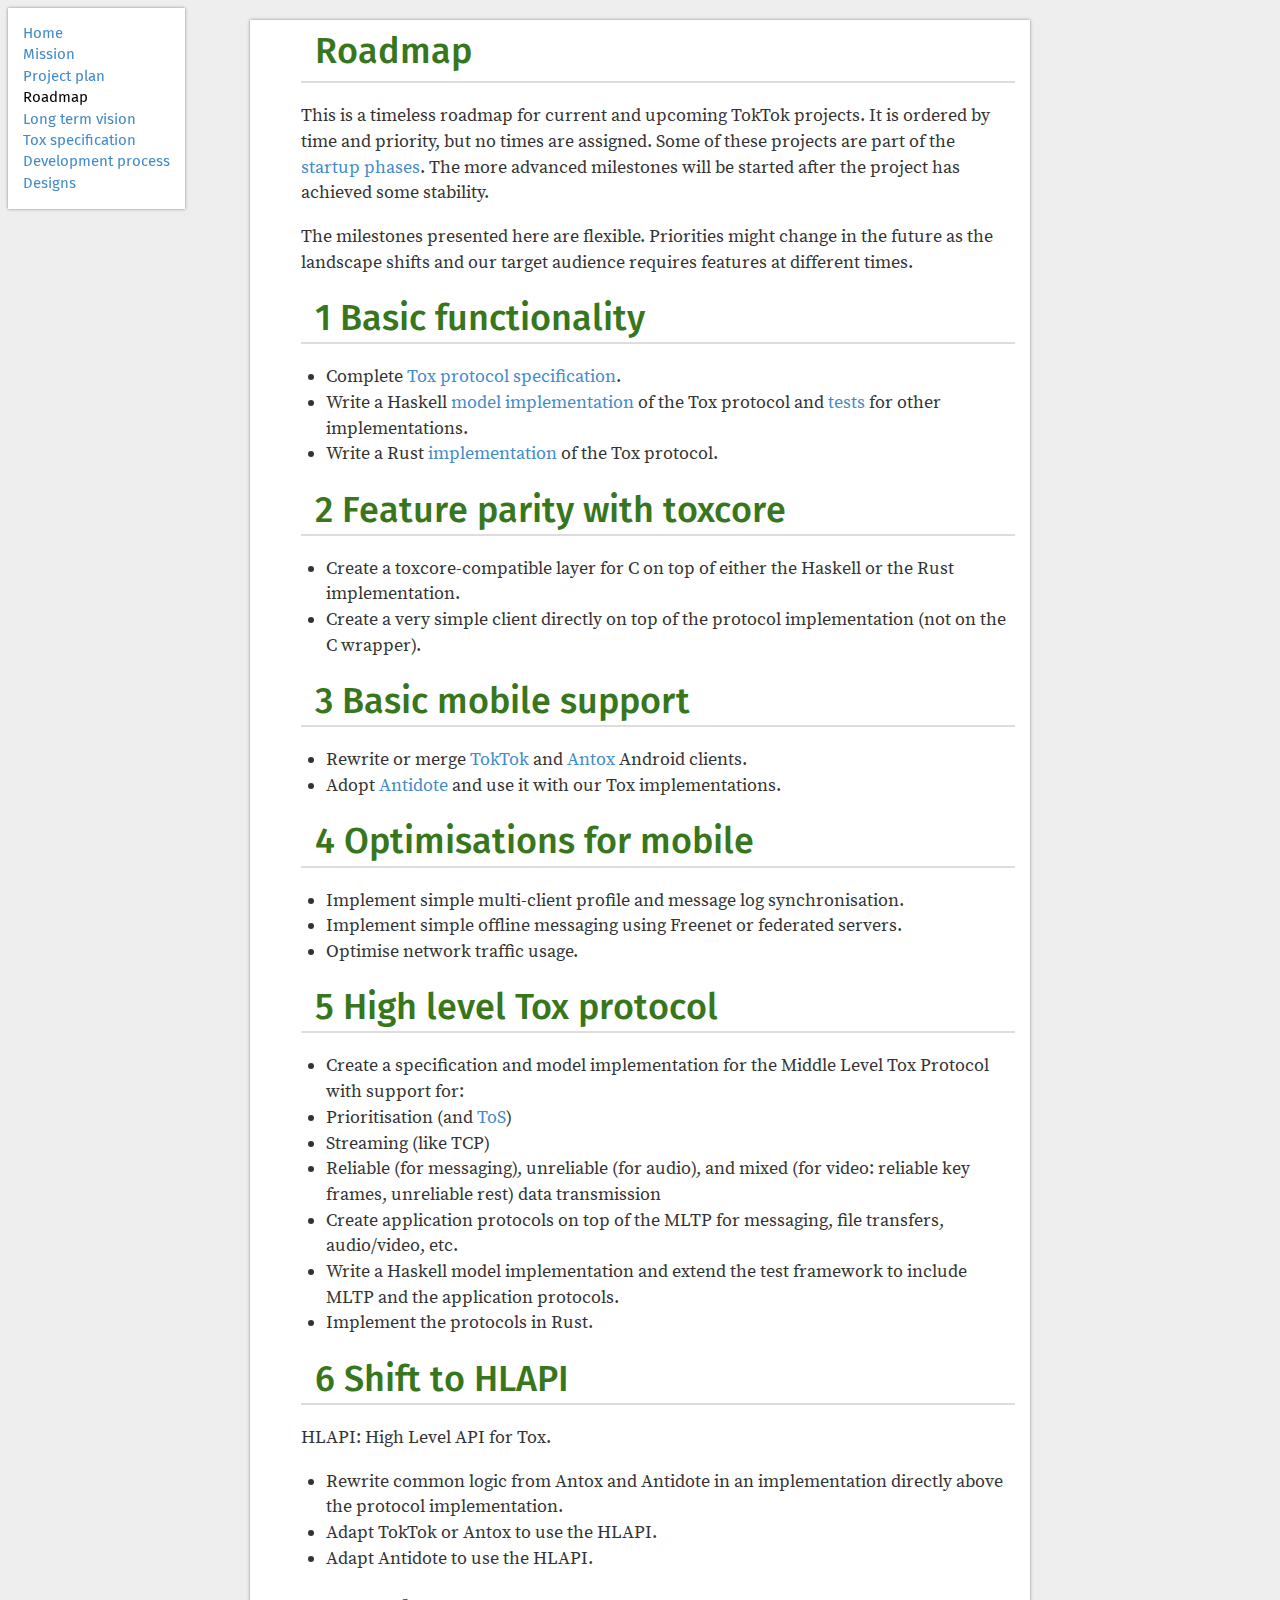
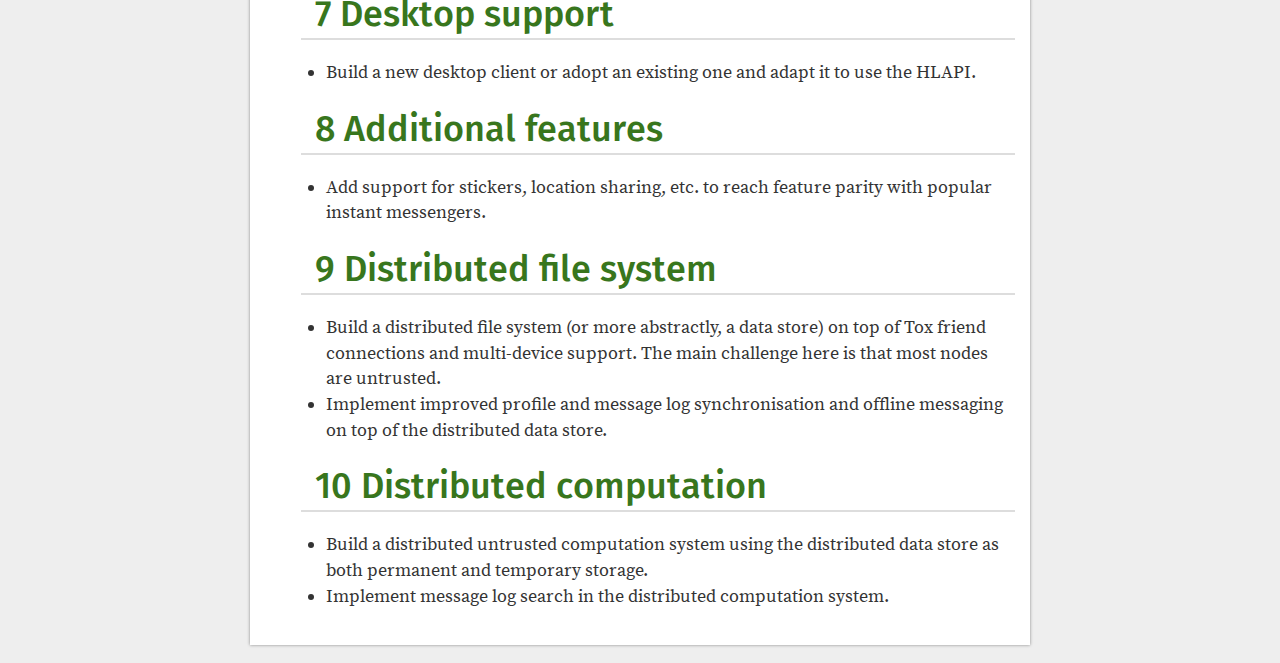
<file: roadmap.html>
<!DOCTYPE html>
<html>
  <head>
    <meta charset="utf-8"/>
    <title>The TokTok Project - Roadmap</title>
    <link rel="stylesheet" type="text/css" media="screen"
          href="css/main.css"/>
    <link rel="stylesheet" type="text/css" media="screen"
          href="css/rust.css"/>
  </head>
  <body>
    <nav id="sidemenu">
      <ul class="nav tree"><li><a href="index.html">Home</a></li><li><a href="mission.html">Mission</a></li><li><a href="plan.html">Project plan</a></li><li class="current"><a href="roadmap.html">Roadmap</a></li><li><a href="vision.html">Long term vision</a></li><li><a href="spec.html">Tox specification</a></li><li><a href="development.html">Development process</a></li><li><a href="designs.html">Designs</a></li></ul>
    </nav>

    <div id="content">

      <h1 class="title">Roadmap</h1>

      <main>
        <p>This is a timeless roadmap for current and upcoming TokTok projects. It is ordered by time and priority, but no times are assigned. Some of these projects are part of the <a href="plan">startup phases</a>. The more advanced milestones will be started after the project has achieved some stability.</p>
<p>The milestones presented here are flexible. Priorities might change in the future as the landscape shifts and our target audience requires features at different times.</p>
<h1 id="basic-functionality"><span class="header-section-number">1</span> Basic functionality</h1>
<ul>
<li>Complete <a href="https://github.com/TokTok/tox-spec">Tox protocol specification</a>.</li>
<li>Write a Haskell <a href="https://github.com/TokTok/hstox">model implementation</a> of the Tox protocol and <a href="design/testing">tests</a> for other implementations.</li>
<li>Write a Rust <a href="https://github.com/zetok/tox">implementation</a> of the Tox protocol.</li>
</ul>
<h1 id="feature-parity-with-toxcore"><span class="header-section-number">2</span> Feature parity with toxcore</h1>
<ul>
<li>Create a toxcore-compatible layer for C on top of either the Haskell or the Rust implementation.</li>
<li>Create a very simple client directly on top of the protocol implementation (not on the C wrapper).</li>
</ul>
<h1 id="basic-mobile-support"><span class="header-section-number">3</span> Basic mobile support</h1>
<ul>
<li>Rewrite or merge <a href="https://github.com/andrealmieda/toktok">TokTok</a> and <a href="https://github.com/Antox/Antox">Antox</a> Android clients.</li>
<li>Adopt <a href="https://github.com/Antidote-for-Tox/Antidote">Antidote</a> and use it with our Tox implementations.</li>
</ul>
<h1 id="optimisations-for-mobile"><span class="header-section-number">4</span> Optimisations for mobile</h1>
<ul>
<li>Implement simple multi-client profile and message log synchronisation.</li>
<li>Implement simple offline messaging using Freenet or federated servers.</li>
<li>Optimise network traffic usage.</li>
</ul>
<h1 id="high-level-tox-protocol"><span class="header-section-number">5</span> High level Tox protocol</h1>
<ul>
<li>Create a specification and model implementation for the Middle Level Tox Protocol with support for:</li>
<li>Prioritisation (and <a href="https://en.wikipedia.org/wiki/Type_of_service">ToS</a>)</li>
<li>Streaming (like TCP)</li>
<li>Reliable (for messaging), unreliable (for audio), and mixed (for video: reliable key frames, unreliable rest) data transmission</li>
<li>Create application protocols on top of the MLTP for messaging, file transfers, audio/video, etc.</li>
<li>Write a Haskell model implementation and extend the test framework to include MLTP and the application protocols.</li>
<li>Implement the protocols in Rust.</li>
</ul>
<h1 id="shift-to-hlapi"><span class="header-section-number">6</span> Shift to HLAPI</h1>
<p>HLAPI: High Level API for Tox.</p>
<ul>
<li>Rewrite common logic from Antox and Antidote in an implementation directly above the protocol implementation.</li>
<li>Adapt TokTok or Antox to use the HLAPI.</li>
<li>Adapt Antidote to use the HLAPI.</li>
</ul>
<h1 id="desktop-support"><span class="header-section-number">7</span> Desktop support</h1>
<ul>
<li>Build a new desktop client or adopt an existing one and adapt it to use the HLAPI.</li>
</ul>
<h1 id="additional-features"><span class="header-section-number">8</span> Additional features</h1>
<ul>
<li>Add support for stickers, location sharing, etc. to reach feature parity with popular instant messengers.</li>
</ul>
<h1 id="distributed-file-system"><span class="header-section-number">9</span> Distributed file system</h1>
<ul>
<li>Build a distributed file system (or more abstractly, a data store) on top of Tox friend connections and multi-device support. The main challenge here is that most nodes are untrusted.</li>
<li>Implement improved profile and message log synchronisation and offline messaging on top of the distributed data store.</li>
</ul>
<h1 id="distributed-computation"><span class="header-section-number">10</span> Distributed computation</h1>
<ul>
<li>Build a distributed untrusted computation system using the distributed data store as both permanent and temporary storage.</li>
<li>Implement message log search in the distributed computation system.</li>
</ul>
      </main>

    </div>
  </body>
</html>
</file>
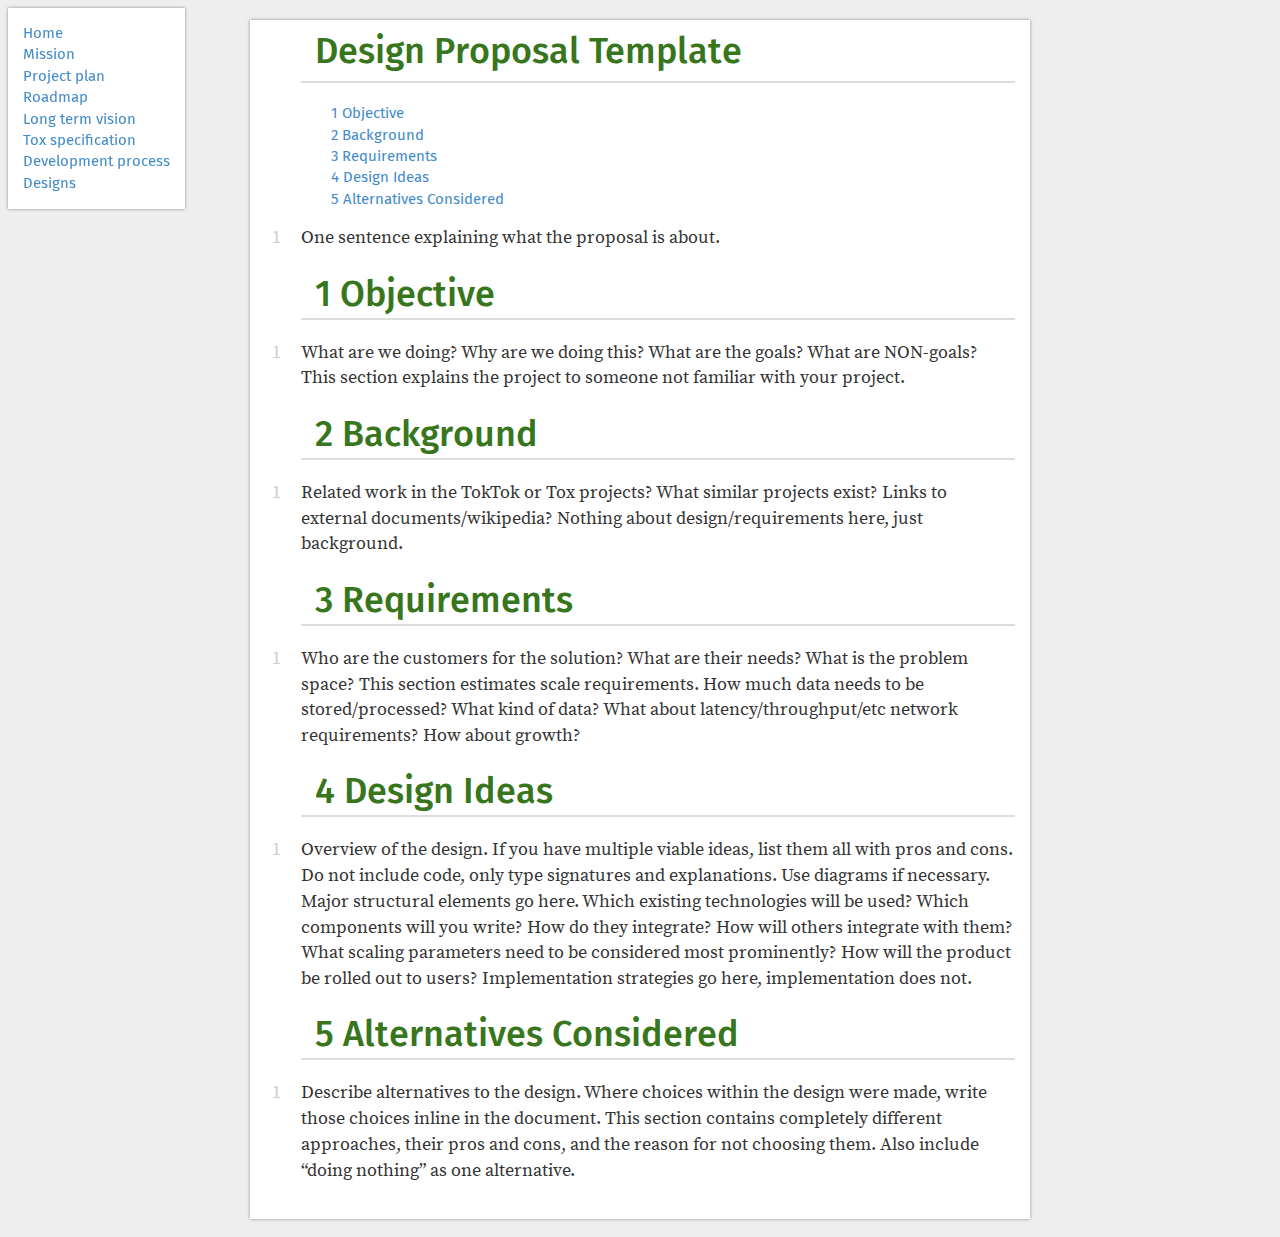
<file: design/template.html>
<html>
  <head>
<meta http-equiv="Content-Type" content="text/html; charset=UTF-8">
    <meta charset="utf-8">
    <title>The TokTok Project - Design Proposal Template</title>
    <link rel="stylesheet" type="text/css" media="screen" href="../css/main.css">
    <link rel="stylesheet" type="text/css" media="screen" href="../css/rust.css">
  </head>
  <body>
    <nav id="sidemenu">
      <ul class="nav tree">
<li><a href="../index.html">Home</a></li>
<li><a href="../mission.html">Mission</a></li>
<li><a href="../plan.html">Project plan</a></li>
<li><a href="../roadmap.html">Roadmap</a></li>
<li><a href="../vision.html">Long term vision</a></li>
<li><a href="../spec.html">Tox specification</a></li>
<li><a href="../development.html">Development process</a></li>
<li><a href="../designs.html">Designs</a></li>
</ul>
    </nav>

    <div id="content">

      <h1 class="title">Design Proposal Template</h1>

      <nav id="toc"><ul>
<li><a id="toc-objective" href="#objective"><span class="header-section-number">1</span> Objective</a></li>
<li><a id="toc-background" href="#background"><span class="header-section-number">2</span> Background</a></li>
<li><a id="toc-requirements" href="#requirements"><span class="header-section-number">3</span> Requirements</a></li>
<li><a id="toc-design-ideas" href="#design-ideas"><span class="header-section-number">4</span> Design Ideas</a></li>
<li><a id="toc-alternatives-considered" href="#alternatives-considered"><span class="header-section-number">5</span> Alternatives Considered</a></li>
</ul></nav>
        <p><a id="-1" href="#-1" class="paragraph">1</a>One sentence explaining what the proposal is about.</p>
<a href="#objective"><h1 id="objective">
<span class="header-section-number">1</span> Objective</h1></a>
<p><a id="objective-1" href="#objective-1" class="paragraph">1</a>What are we doing? Why are we doing this? What are the goals? What are NON-goals? This section explains the project to someone not familiar with your project.</p>
<a href="#background"><h1 id="background">
<span class="header-section-number">2</span> Background</h1></a>
<p><a id="background-1" href="#background-1" class="paragraph">1</a>Related work in the TokTok or Tox projects? What similar projects exist? Links to external documents/wikipedia? Nothing about design/requirements here, just background.</p>
<a href="#requirements"><h1 id="requirements">
<span class="header-section-number">3</span> Requirements</h1></a>
<p><a id="requirements-1" href="#requirements-1" class="paragraph">1</a>Who are the customers for the solution? What are their needs? What is the problem space? This section estimates scale requirements. How much data needs to be stored/processed? What kind of data? What about latency/throughput/etc network requirements? How about growth?</p>
<a href="#design-ideas"><h1 id="design-ideas">
<span class="header-section-number">4</span> Design Ideas</h1></a>
<p><a id="design-ideas-1" href="#design-ideas-1" class="paragraph">1</a>Overview of the design. If you have multiple viable ideas, list them all with pros and cons. Do not include code, only type signatures and explanations. Use diagrams if necessary. Major structural elements go here. Which existing technologies will be used? Which components will you write? How do they integrate? How will others integrate with them? What scaling parameters need to be considered most prominently? How will the product be rolled out to users? Implementation strategies go here, implementation does not.</p>
<a href="#alternatives-considered"><h1 id="alternatives-considered">
<span class="header-section-number">5</span> Alternatives Considered</h1></a>
<p><a id="alternatives-considered-1" href="#alternatives-considered-1" class="paragraph">1</a>Describe alternatives to the design. Where choices within the design were made, write those choices inline in the document. This section contains completely different approaches, their pros and cons, and the reason for not choosing them. Also include “doing nothing” as one alternative.</p>
      

    </div>
  </body>
</html>
</file>
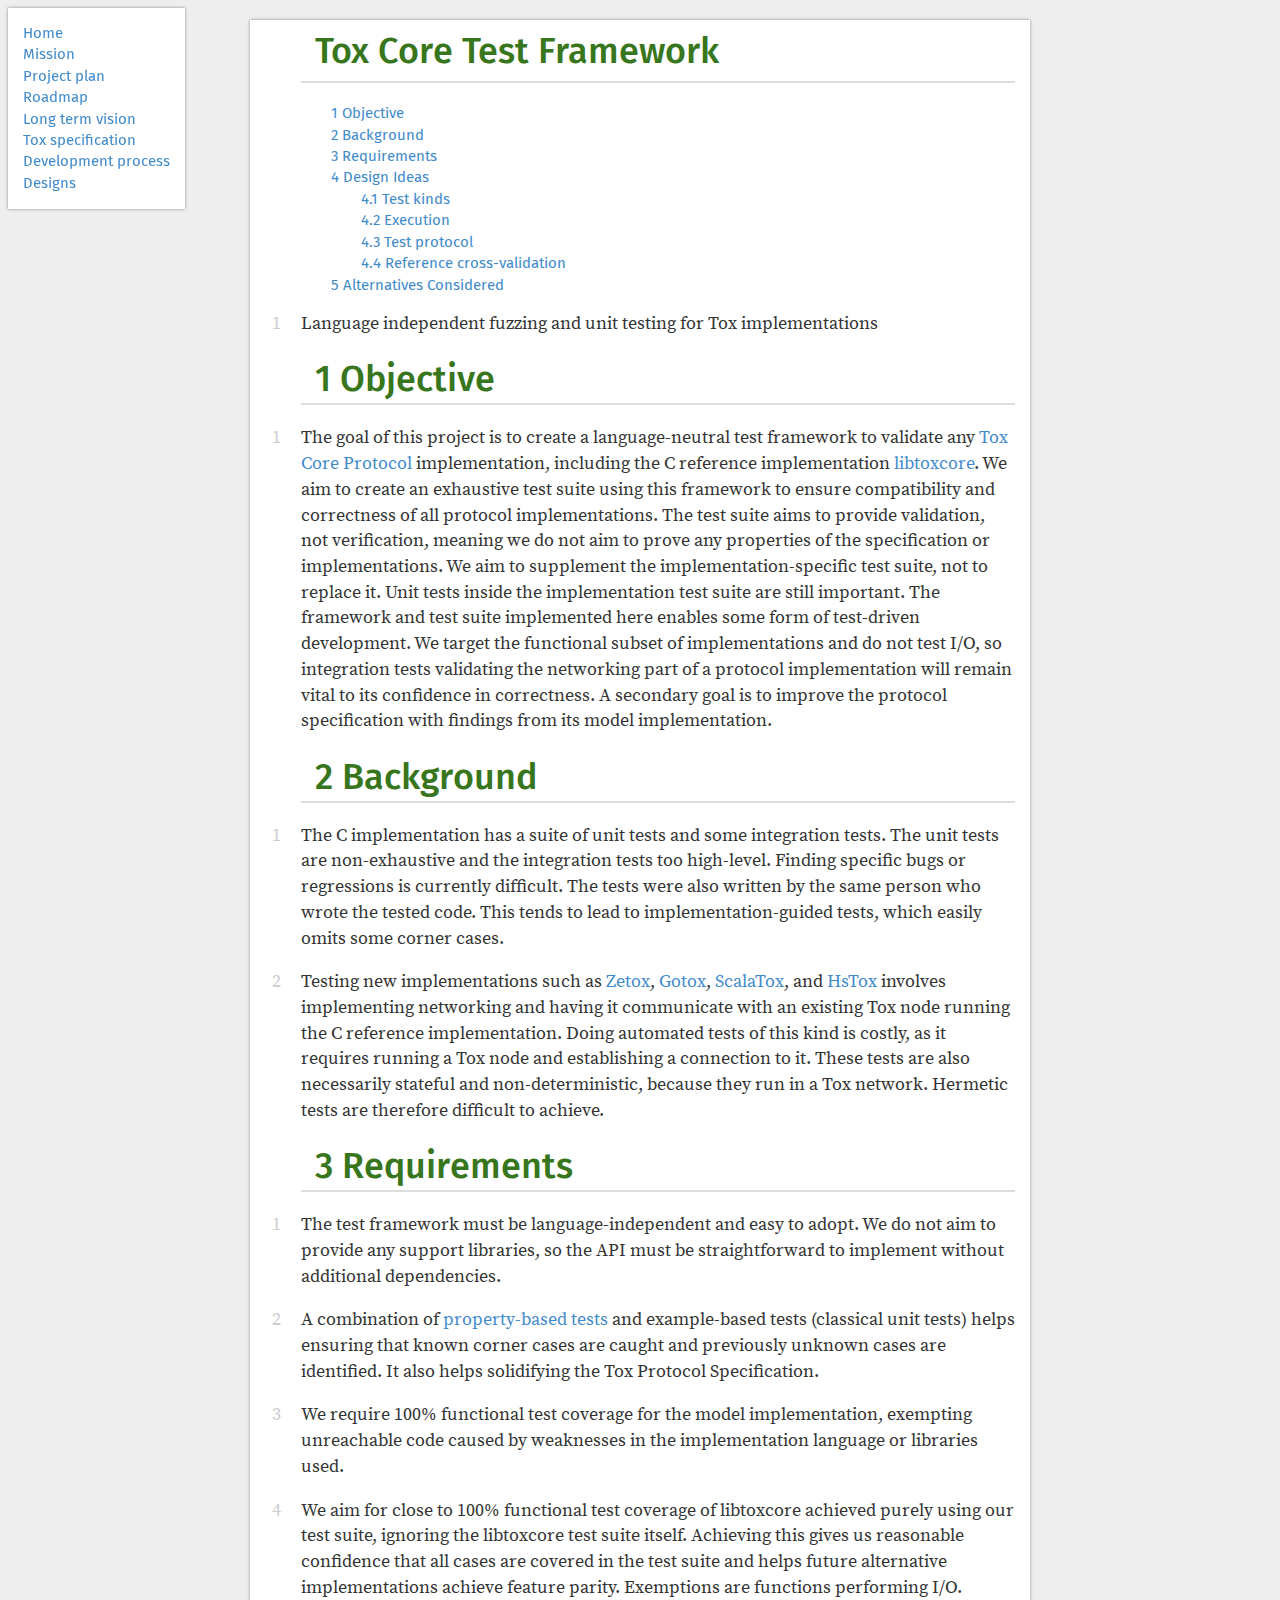
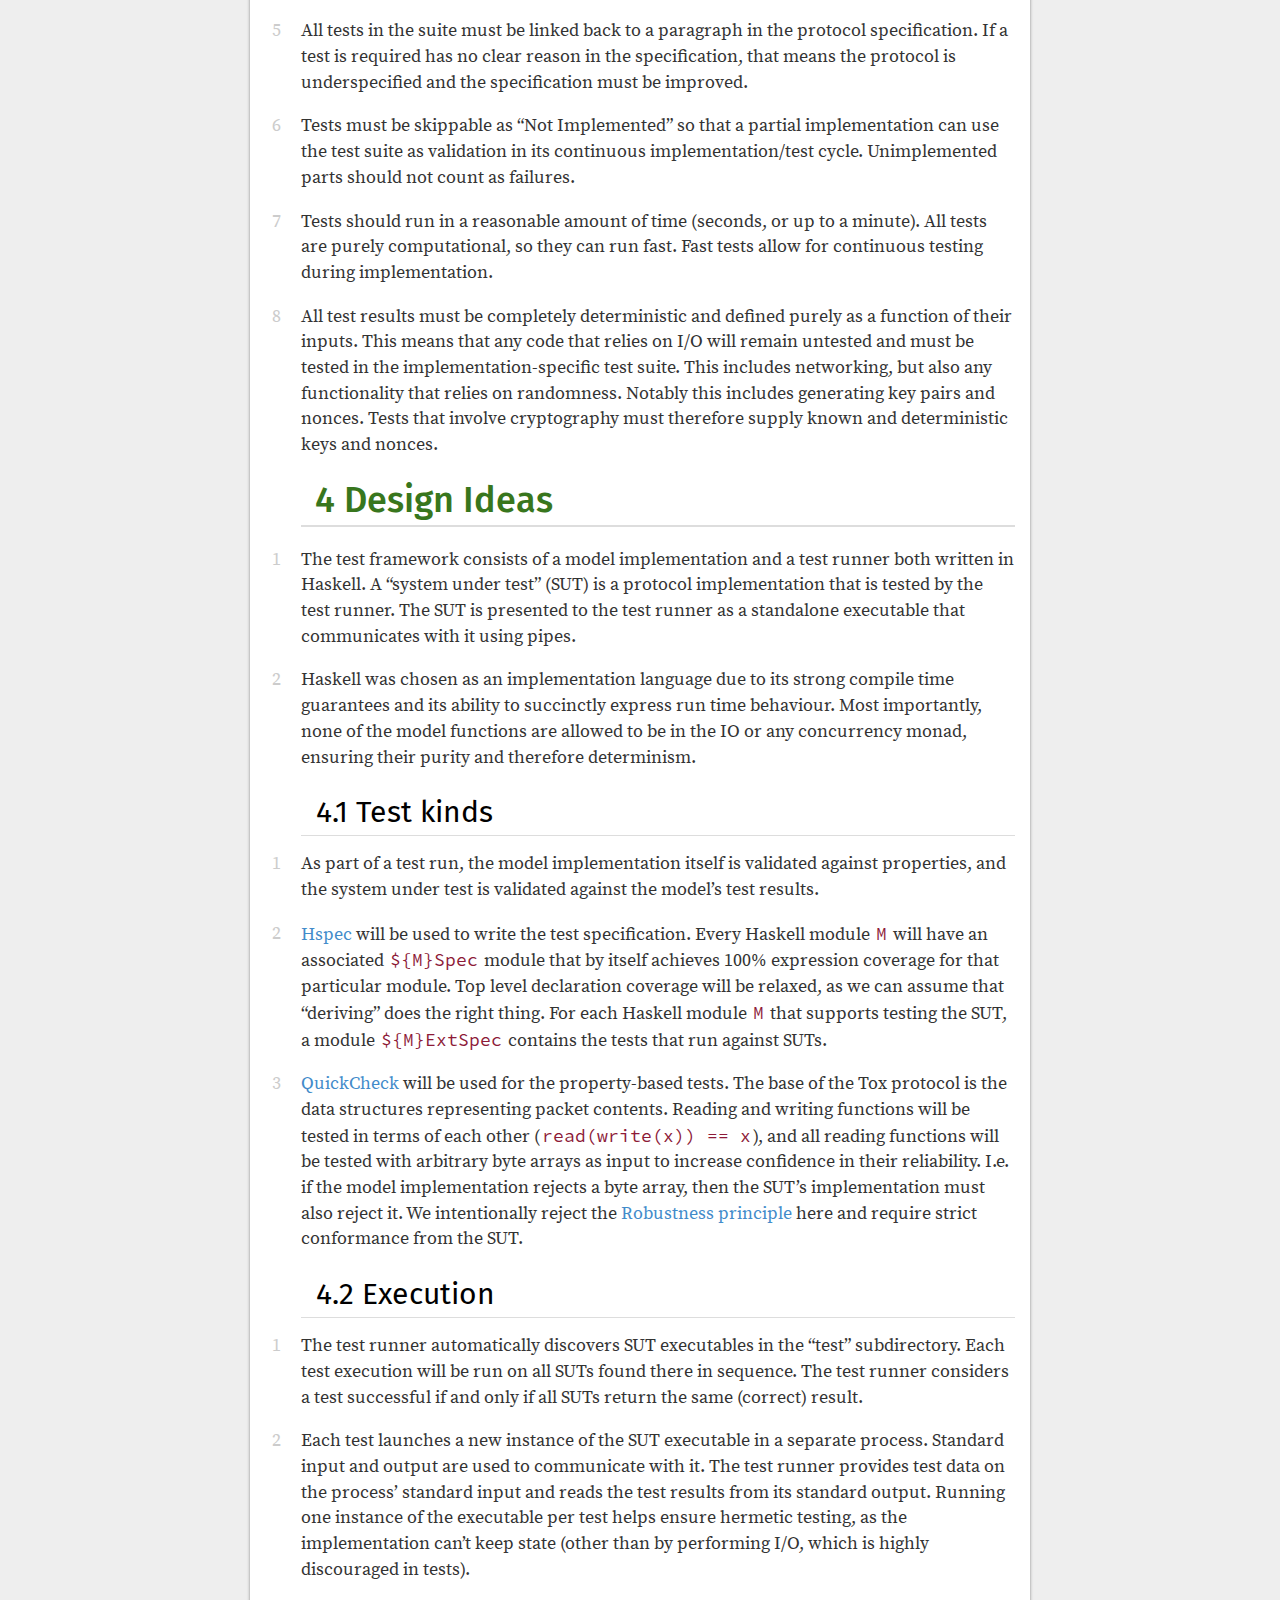
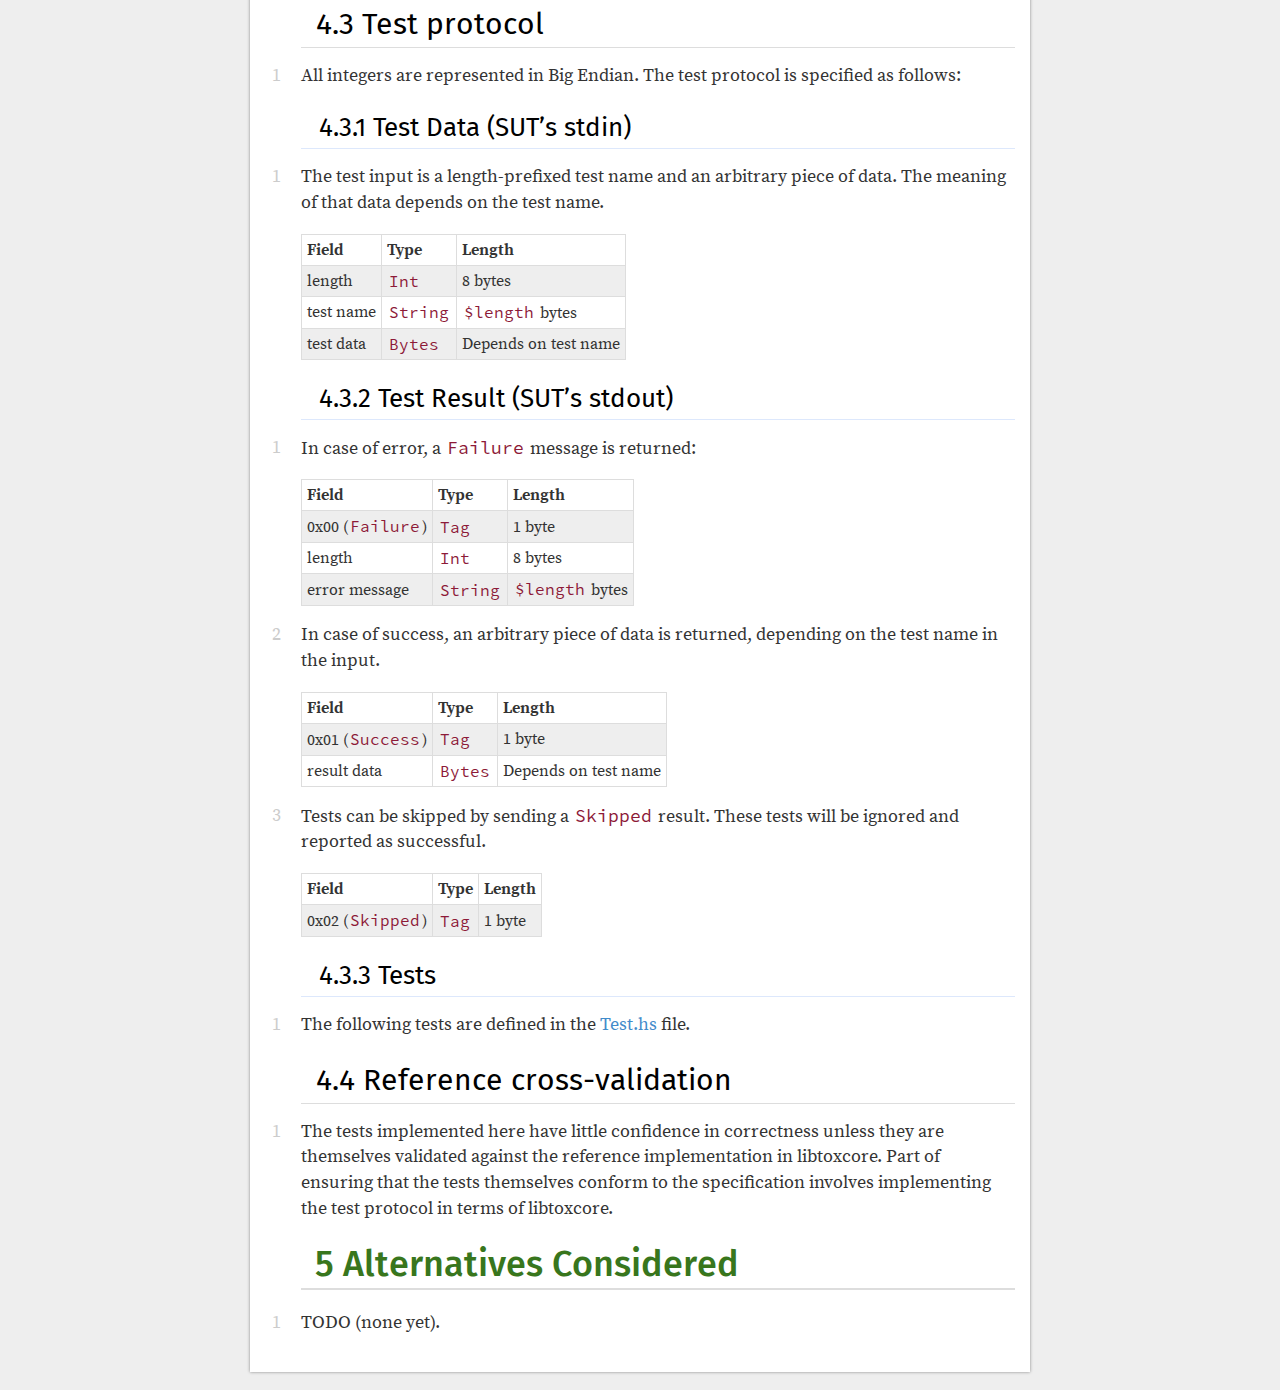
<file: design/testing.html>
<html>
  <head>
<meta http-equiv="Content-Type" content="text/html; charset=UTF-8">
    <meta charset="utf-8">
    <title>The TokTok Project - Tox Core Test Framework</title>
    <link rel="stylesheet" type="text/css" media="screen" href="../css/main.css">
    <link rel="stylesheet" type="text/css" media="screen" href="../css/rust.css">
  </head>
  <body>
    <nav id="sidemenu">
      <ul class="nav tree">
<li><a href="../index.html">Home</a></li>
<li><a href="../mission.html">Mission</a></li>
<li><a href="../plan.html">Project plan</a></li>
<li><a href="../roadmap.html">Roadmap</a></li>
<li><a href="../vision.html">Long term vision</a></li>
<li><a href="../spec.html">Tox specification</a></li>
<li><a href="../development.html">Development process</a></li>
<li><a href="../designs.html">Designs</a></li>
</ul>
    </nav>

    <div id="content">

      <h1 class="title">Tox Core Test Framework</h1>

      <nav id="toc"><ul>
<li>
<a id="toc-objective" href="#objective"><span class="header-section-number">1</span> Objective</a><ul></ul>
</li>
<li>
<a id="toc-background" href="#background"><span class="header-section-number">2</span> Background</a><ul></ul>
</li>
<li>
<a id="toc-requirements" href="#requirements"><span class="header-section-number">3</span> Requirements</a><ul></ul>
</li>
<li>
<a id="toc-design-ideas" href="#design-ideas"><span class="header-section-number">4</span> Design Ideas</a><ul>
<li><a id="toc-test-kinds" href="#test-kinds"><span class="header-section-number">4.1</span> Test kinds</a></li>
<li><a id="toc-execution" href="#execution"><span class="header-section-number">4.2</span> Execution</a></li>
<li><a id="toc-test-protocol" href="#test-protocol"><span class="header-section-number">4.3</span> Test protocol</a></li>
<li><a id="toc-reference-cross-validation" href="#reference-cross-validation"><span class="header-section-number">4.4</span> Reference cross-validation</a></li>
</ul>
</li>
<li><a id="toc-alternatives-considered" href="#alternatives-considered"><span class="header-section-number">5</span> Alternatives Considered</a></li>
</ul></nav>
        <p><a id="-1" href="#-1" class="paragraph">1</a>Language independent fuzzing and unit testing for Tox implementations</p>
<a href="#objective"><h1 id="objective">
<span class="header-section-number">1</span> Objective</h1></a>
<p><a id="objective-1" href="#objective-1" class="paragraph">1</a>The goal of this project is to create a language-neutral test framework to validate any <a href="https://toktok.github.io/spec">Tox Core Protocol</a> implementation, including the C reference implementation <a href="https://github.com/irungentoo/toxcore">libtoxcore</a>. We aim to create an exhaustive test suite using this framework to ensure compatibility and correctness of all protocol implementations. The test suite aims to provide validation, not verification, meaning we do not aim to prove any properties of the specification or implementations. We aim to supplement the implementation-specific test suite, not to replace it. Unit tests inside the implementation test suite are still important. The framework and test suite implemented here enables some form of test-driven development. We target the functional subset of implementations and do not test I/O, so integration tests validating the networking part of a protocol implementation will remain vital to its confidence in correctness. A secondary goal is to improve the protocol specification with findings from its model implementation.</p>
<a href="#background"><h1 id="background">
<span class="header-section-number">2</span> Background</h1></a>
<p><a id="background-1" href="#background-1" class="paragraph">1</a>The C implementation has a suite of unit tests and some integration tests. The unit tests are non-exhaustive and the integration tests too high-level. Finding specific bugs or regressions is currently difficult. The tests were also written by the same person who wrote the tested code. This tends to lead to implementation-guided tests, which easily omits some corner cases.</p>
<p><a id="background-2" href="#background-2" class="paragraph">2</a>Testing new implementations such as <a href="https://github.com/zetok/tox">Zetox</a>, <a href="https://github.com/vikstrous/gotox">Gotox</a>, <a href="https://github.com/iphydf/tox4j/tree/master/projects/tox4j/src/main/java/im/tox/core">ScalaTox</a>, and <a href="https://github.com/TokTok/hstox">HsTox</a> involves implementing networking and having it communicate with an existing Tox node running the C reference implementation. Doing automated tests of this kind is costly, as it requires running a Tox node and establishing a connection to it. These tests are also necessarily stateful and non-deterministic, because they run in a Tox network. Hermetic tests are therefore difficult to achieve.</p>
<a href="#requirements"><h1 id="requirements">
<span class="header-section-number">3</span> Requirements</h1></a>
<p><a id="requirements-1" href="#requirements-1" class="paragraph">1</a>The test framework must be language-independent and easy to adopt. We do not aim to provide any support libraries, so the API must be straightforward to implement without additional dependencies.</p>
<p><a id="requirements-2" href="#requirements-2" class="paragraph">2</a>A combination of <a href="https://en.wikipedia.org/wiki/QuickCheck">property-based tests</a> and example-based tests (classical unit tests) helps ensuring that known corner cases are caught and previously unknown cases are identified. It also helps solidifying the Tox Protocol Specification.</p>
<p><a id="requirements-3" href="#requirements-3" class="paragraph">3</a>We require 100% functional test coverage for the model implementation, exempting unreachable code caused by weaknesses in the implementation language or libraries used.</p>
<p><a id="requirements-4" href="#requirements-4" class="paragraph">4</a>We aim for close to 100% functional test coverage of libtoxcore achieved purely using our test suite, ignoring the libtoxcore test suite itself. Achieving this gives us reasonable confidence that all cases are covered in the test suite and helps future alternative implementations achieve feature parity. Exemptions are functions performing I/O.</p>
<p><a id="requirements-5" href="#requirements-5" class="paragraph">5</a>All tests in the suite must be linked back to a paragraph in the protocol specification. If a test is required has no clear reason in the specification, that means the protocol is underspecified and the specification must be improved.</p>
<p><a id="requirements-6" href="#requirements-6" class="paragraph">6</a>Tests must be skippable as “Not Implemented” so that a partial implementation can use the test suite as validation in its continuous implementation/test cycle. Unimplemented parts should not count as failures.</p>
<p><a id="requirements-7" href="#requirements-7" class="paragraph">7</a>Tests should run in a reasonable amount of time (seconds, or up to a minute). All tests are purely computational, so they can run fast. Fast tests allow for continuous testing during implementation.</p>
<p><a id="requirements-8" href="#requirements-8" class="paragraph">8</a>All test results must be completely deterministic and defined purely as a function of their inputs. This means that any code that relies on I/O will remain untested and must be tested in the implementation-specific test suite. This includes networking, but also any functionality that relies on randomness. Notably this includes generating key pairs and nonces. Tests that involve cryptography must therefore supply known and deterministic keys and nonces.</p>
<a href="#design-ideas"><h1 id="design-ideas">
<span class="header-section-number">4</span> Design Ideas</h1></a>
<p><a id="design-ideas-1" href="#design-ideas-1" class="paragraph">1</a>The test framework consists of a model implementation and a test runner both written in Haskell. A “system under test” (SUT) is a protocol implementation that is tested by the test runner. The SUT is presented to the test runner as a standalone executable that communicates with it using pipes.</p>
<p><a id="design-ideas-2" href="#design-ideas-2" class="paragraph">2</a>Haskell was chosen as an implementation language due to its strong compile time guarantees and its ability to succinctly express run time behaviour. Most importantly, none of the model functions are allowed to be in the IO or any concurrency monad, ensuring their purity and therefore determinism.</p>
<a href="#test-kinds"><h2 id="test-kinds">
<span class="header-section-number">4.1</span> Test kinds</h2></a>
<p><a id="test-kinds-1" href="#test-kinds-1" class="paragraph">1</a>As part of a test run, the model implementation itself is validated against properties, and the system under test is validated against the model’s test results.</p>
<p><a id="test-kinds-2" href="#test-kinds-2" class="paragraph">2</a><a href="https://hspec.github.io/">Hspec</a> will be used to write the test specification. Every Haskell module <code>M</code> will have an associated <code>${M}Spec</code> module that by itself achieves 100% expression coverage for that particular module. Top level declaration coverage will be relaxed, as we can assume that “deriving” does the right thing. For each Haskell module <code>M</code> that supports testing the SUT, a module <code>${M}ExtSpec</code> contains the tests that run against SUTs.</p>
<p><a id="test-kinds-3" href="#test-kinds-3" class="paragraph">3</a><a href="https://hackage.haskell.org/package/QuickCheck">QuickCheck</a> will be used for the property-based tests. The base of the Tox protocol is the data structures representing packet contents. Reading and writing functions will be tested in terms of each other (<code>read(write(x)) == x</code>), and all reading functions will be tested with arbitrary byte arrays as input to increase confidence in their reliability. I.e. if the model implementation rejects a byte array, then the SUT’s implementation must also reject it. We intentionally reject the <a href="https://en.wikipedia.org/wiki/Robustness_principle">Robustness principle</a> here and require strict conformance from the SUT.</p>
<a href="#execution"><h2 id="execution">
<span class="header-section-number">4.2</span> Execution</h2></a>
<p><a id="execution-1" href="#execution-1" class="paragraph">1</a>The test runner automatically discovers SUT executables in the “test” subdirectory. Each test execution will be run on all SUTs found there in sequence. The test runner considers a test successful if and only if all SUTs return the same (correct) result.</p>
<p><a id="execution-2" href="#execution-2" class="paragraph">2</a>Each test launches a new instance of the SUT executable in a separate process. Standard input and output are used to communicate with it. The test runner provides test data on the process’ standard input and reads the test results from its standard output. Running one instance of the executable per test helps ensure hermetic testing, as the implementation can’t keep state (other than by performing I/O, which is highly discouraged in tests).</p>
<a href="#test-protocol"><h2 id="test-protocol">
<span class="header-section-number">4.3</span> Test protocol</h2></a>
<p><a id="test-protocol-1" href="#test-protocol-1" class="paragraph">1</a>All integers are represented in Big Endian. The test protocol is specified as follows:</p>
<a href="#test-data-suts-stdin"><h3 id="test-data-suts-stdin">
<span class="header-section-number">4.3.1</span> Test Data (SUT’s stdin)</h3></a>
<p><a id="test-data-suts-stdin-1" href="#test-data-suts-stdin-1" class="paragraph">1</a>The test input is a length-prefixed test name and an arbitrary piece of data. The meaning of that data depends on the test name.</p>
<table>
<thead>
<tr class="header">
<th style="text-align: left;">Field</th>
<th style="text-align: left;">Type</th>
<th style="text-align: left;">Length</th>
</tr>
</thead>
<tbody>
<tr class="odd">
<td style="text-align: left;">length</td>
<td style="text-align: left;"><code>Int</code></td>
<td style="text-align: left;">8 bytes</td>
</tr>
<tr class="even">
<td style="text-align: left;">test name</td>
<td style="text-align: left;"><code>String</code></td>
<td style="text-align: left;">
<code>$length</code> bytes</td>
</tr>
<tr class="odd">
<td style="text-align: left;">test data</td>
<td style="text-align: left;"><code>Bytes</code></td>
<td style="text-align: left;">Depends on test name</td>
</tr>
</tbody>
</table>
<a href="#test-result-suts-stdout"><h3 id="test-result-suts-stdout">
<span class="header-section-number">4.3.2</span> Test Result (SUT’s stdout)</h3></a>
<p><a id="test-result-suts-stdout-1" href="#test-result-suts-stdout-1" class="paragraph">1</a>In case of error, a <code>Failure</code> message is returned:</p>
<table>
<thead>
<tr class="header">
<th style="text-align: left;">Field</th>
<th style="text-align: left;">Type</th>
<th style="text-align: left;">Length</th>
</tr>
</thead>
<tbody>
<tr class="odd">
<td style="text-align: left;">0x00 (<code>Failure</code>)</td>
<td style="text-align: left;"><code>Tag</code></td>
<td style="text-align: left;">1 byte</td>
</tr>
<tr class="even">
<td style="text-align: left;">length</td>
<td style="text-align: left;"><code>Int</code></td>
<td style="text-align: left;">8 bytes</td>
</tr>
<tr class="odd">
<td style="text-align: left;">error message</td>
<td style="text-align: left;"><code>String</code></td>
<td style="text-align: left;">
<code>$length</code> bytes</td>
</tr>
</tbody>
</table>
<p><a id="test-result-suts-stdout-2" href="#test-result-suts-stdout-2" class="paragraph">2</a>In case of success, an arbitrary piece of data is returned, depending on the test name in the input.</p>
<table>
<thead>
<tr class="header">
<th style="text-align: left;">Field</th>
<th style="text-align: left;">Type</th>
<th style="text-align: left;">Length</th>
</tr>
</thead>
<tbody>
<tr class="odd">
<td style="text-align: left;">0x01 (<code>Success</code>)</td>
<td style="text-align: left;"><code>Tag</code></td>
<td style="text-align: left;">1 byte</td>
</tr>
<tr class="even">
<td style="text-align: left;">result data</td>
<td style="text-align: left;"><code>Bytes</code></td>
<td style="text-align: left;">Depends on test name</td>
</tr>
</tbody>
</table>
<p><a id="test-result-suts-stdout-3" href="#test-result-suts-stdout-3" class="paragraph">3</a>Tests can be skipped by sending a <code>Skipped</code> result. These tests will be ignored and reported as successful.</p>
<table>
<thead>
<tr class="header">
<th style="text-align: left;">Field</th>
<th style="text-align: left;">Type</th>
<th style="text-align: left;">Length</th>
</tr>
</thead>
<tbody>
<tr class="odd">
<td style="text-align: left;">0x02 (<code>Skipped</code>)</td>
<td style="text-align: left;"><code>Tag</code></td>
<td style="text-align: left;">1 byte</td>
</tr>
</tbody>
</table>
<a href="#tests"><h3 id="tests">
<span class="header-section-number">4.3.3</span> Tests</h3></a>
<p><a id="tests-1" href="#tests-1" class="paragraph">1</a>The following tests are defined in the <a href="https://github.com/TokTok/hstox/blob/master/src/Network/Tox/ExternalTest/Test.hs">Test.hs</a> file.</p>
<a href="#reference-cross-validation"><h2 id="reference-cross-validation">
<span class="header-section-number">4.4</span> Reference cross-validation</h2></a>
<p><a id="reference-cross-validation-1" href="#reference-cross-validation-1" class="paragraph">1</a>The tests implemented here have little confidence in correctness unless they are themselves validated against the reference implementation in libtoxcore. Part of ensuring that the tests themselves conform to the specification involves implementing the test protocol in terms of libtoxcore.</p>
<a href="#alternatives-considered"><h1 id="alternatives-considered">
<span class="header-section-number">5</span> Alternatives Considered</h1></a>
<p><a id="alternatives-considered-1" href="#alternatives-considered-1" class="paragraph">1</a>TODO (none yet).</p>
      

    </div>
  </body>
</html>
</file>
<file: css/main.css>
html {
  background-color: #eee;
}

body {
  background-color: #fff;
  box-shadow: 0 0 3px #888888;
}

#content {
  margin-left: 2em;
  padding-bottom: 1em;
  margin-bottom: 1em;
}

h1 {
  color: #38761d;
}

h2.subtitle {
  color: #666;
  font-size: 17px;
  border: none;
}

h2, h3, h4, h5, h6 {
  color: black;
}

@media (min-width: 1050px) {
  nav#sidemenu {
    background-color: #fff;
    box-shadow: 0 0 3px #888888;
    position: fixed;
    top: 1ex;
    left: 1ex;
    padding-left: 1em;
    padding-top: 1em;
    padding-right: 1em;
    padding-bottom: 1em;
}
}

nav#sidemenu > ul {
  margin: 0;
  padding: 0;
}

nav#sidemenu li.current a {
  color: black;
}

/*
nav#sidemenu a.nav-header {
color: black;
}
 */

  figure {
    margin-left: 0;
}

.kw {
  color: blue;
}

.ot {
  color: blue;
}

.dt {
  color: brown;
}

tr.packet-row:nth-child(odd) {
  background: #eee;
}
</file>
<file: css/rust.css>
/**
 * Copyright 2013-2014 The Rust Project Developers. See the COPYRIGHT
 * file at the top-level directory of this distribution and at
 * http://rust-lang.org/COPYRIGHT.
 * With elements taken from Bootstrap v3.0.2 (MIT licensed).
 *
 * Licensed under the Apache License, Version 2.0 <LICENSE-APACHE or
 * http://www.apache.org/licenses/LICENSE-2.0> or the MIT license
 * <LICENSE-MIT or http://opensource.org/licenses/MIT>, at your
 * option. This file may not be copied, modified, or distributed
 * except according to those terms.
 */
@font-face {
    font-family: 'Fira Sans';
    font-style: normal;
    font-weight: 400;
    src: local('Fira Sans'), url("FiraSans-Regular.woff") format('woff');
}
@font-face {
    font-family: 'Fira Sans';
    font-style: normal;
    font-weight: 500;
    src: local('Fira Sans Medium'), url("FiraSans-Medium.woff") format('woff');
}
@font-face {
    font-family: 'Source Serif Pro';
    font-style: normal;
    font-weight: 400;
    src: local('Source Serif Pro'), url("SourceSerifPro-Regular.woff") format('woff');
}
@font-face {
    font-family: 'Source Serif Pro';
    font-style: italic;
    font-weight: 400;
    src: url("Heuristica-Italic.woff") format('woff');
}
@font-face {
    font-family: 'Source Serif Pro';
    font-style: normal;
    font-weight: 700;
    src: local('Source Serif Pro Bold'), url("SourceSerifPro-Bold.woff") format('woff');
}
@font-face {
    font-family: 'Source Code Pro';
    font-style: normal;
    font-weight: 400;
    src: local('Source Code Pro'), url("SourceCodePro-Regular.woff") format('woff');
}

*:not(body) {
  -webkit-box-sizing: border-box;
     -moz-box-sizing: border-box;
          box-sizing: border-box;
}

/* General structure */

body {
    background-color: white;
    margin: 0 auto;
    padding: 0 15px;
    font-family: "Source Serif Pro", Georgia, Times, "Times New Roman", serif;
    font-size: 18px;
    color: #333;
    line-height: 1.428571429;

    -webkit-font-feature-settings: "kern", "liga";
    -moz-font-feature-settings: "kern", "liga";
    font-feature-settings: "kern", "liga";
}
@media (min-width: 768px) {
    body {
        max-width: 750px;
    }
}

h1, h2, h3, h4, h5, h6, nav, #versioninfo {
    font-family: "Fira Sans", "Helvetica Neue", Helvetica, Arial, sans-serif;
}
h1, h2, h3, h4, h5, h6 {
    counter-reset: paragraph; // to reset paragraph counter on every header
    color: black;
    font-weight: 400;
    line-height: 1.1;
}
h1, h2, h3 {
    margin-top: 20px;
    margin-bottom: 15px;
}
h1 {
    margin-bottom: 20px;
}
h4, h5, h6 {
    margin-top: 12px;
    margin-bottom: 10px;
    padding: 5px 10px;
}
h5, h6 {
    text-decoration: underline;
}

h1 {
    font-size: 28px;
    font-weight: 500;
    padding: .1em .4em;
    border-bottom: 2px solid #ddd;
}
h1.title {
    line-height: 1.5em;
}
h2 {
    font-size: 26px;
    padding: .2em .5em;
    border-bottom: 1px solid #ddd;
}
h3 {
    font-size: 24px;
    padding: .2em .7em;
    border-bottom: 1px solid #DDE8FC;
}
h4 {
    font-size: 22px;
}
h5 {
    font-size: 20px;
}
h6 {
    font-size: 18px;
}
@media (min-width: 992px) {
    h1 {
        font-size: 36px;
    }
    h2 {
        font-size: 30px;
    }
    h3 {
        font-size: 26px;
    }
}

/* Number paragraphs */
p > a.paragraph {
    align: left;
    position: absolute;
    margin-left: -29px;
    color: #CCC;
}

nav {
    column-count: auto;
    -moz-column-count: auto;
    -webkit-column-count: auto;
    font-size: 15px;
    margin: 0 0 1em 0;
}
p {
    margin: 0 0 1em 0;
}

strong {
    font-weight: bold;
}

em {
    font-style: italic;
}

footer {
    border-top: 1px solid #ddd;
    font-size: 14.3px;
    font-style: italic;
    padding-top: 5px;
    margin-top: 3em;
    margin-bottom: 1em;
}

/* Links layout */

a {
    text-decoration: none;
    color: #428BCA;
    background: transparent;
}
a:hover, a:focus {
    color: #2A6496;
    text-decoration: underline;
}
a:focus {
    outline: thin dotted #333;
    outline: 5px auto -webkit-focus-ring-color;
    outline-offset: -2px;
}
a:hover, a:active {
    outline: 0;
}

h1 a:link, h1 a:visited, h2 a:link, h2 a:visited,
h3 a:link, h3 a:visited, h4 a:link, h4 a:visited,
h5 a:link, h5 a:visited {color: black;}
h1 a:hover, h2 a:hover, h3 a:hover, h4 a:hover,
h5 a:hover {text-decoration: none;}

/* Code */

pre, code {
    font-family: "Source Code Pro", Menlo, Monaco, Consolas, "DejaVu Sans Mono", monospace;
    word-wrap: break-word;
}
pre {
    border-left: 2px solid #eee;
    white-space: pre-wrap;
    padding: 14px;
    padding-right: 0;
    margin: 20px 0;
    font-size: 13px;
    word-break: break-all;
}
code {
    padding: 0 2px;
    color: #8D1A38;
}
pre code {
    padding: 0;
    font-size: inherit;
    color: inherit;
}

a > code {
    color: #428BCA;
}

.section-header > a > code {
    color: #8D1A38;
}

/* Code highlighting */
pre.rust .kw { color: #8959A8; }
pre.rust .kw-2, pre.rust .prelude-ty { color: #4271AE; }
pre.rust .number, pre.rust .string { color: #718C00; }
pre.rust .self, pre.rust .boolval, pre.rust .prelude-val,
pre.rust .attribute, pre.rust .attribute .ident { color: #C82829; }
pre.rust .comment { color: #8E908C; }
pre.rust .doccomment { color: #4D4D4C; }
pre.rust .macro, pre.rust .macro-nonterminal { color: #3E999F; }
pre.rust .lifetime { color: #B76514; }

/* The rest */

#versioninfo {
    text-align: center;
    margin: 0.5em;
    font-size: 1.1em;
}
@media (min-width: 992px) {
    #versioninfo {
        font-size: 0.8em;
        position: fixed;
        bottom: 0px;
        right: 0px;
    }
    .white-sticker {
        background-color: #fff;
        margin: 2px;
        padding: 0 2px;
        border-radius: .2em;
    }
}
#versioninfo a.hash {
    color: gray;
    font-size: 80%;
}

blockquote {
    color: #000;
    margin: 20px 0;
    padding: 15px 20px;
    background-color: #f2f7f9;
    border-top: .1em solid #e5eef2;
    border-bottom: .1em solid #e5eef2;
}
blockquote p {
    font-size: 17px;
    font-weight: 300;
    line-height: 1.4;
}
blockquote p:last-child {
    margin-bottom: 0;
}

ul, ol {
    padding-left: 25px;
}
ul ul, ol ul, ul ol, ol ol {
    margin-bottom: 0;
}
dl {
    margin-bottom: 20px;
}
dd {
    margin-left: 0;
}

nav ul {
    display: block;
    list-style-type: none;
    margin: 0;
    padding-left: 2em;
}

/* Only display one level of hierarchy in the TOC */

nav ul ul {
    display: block;
}

sub,
sup {
    font-size: 75%;
    line-height: 0;
    position: relative;
}

hr {
    margin-top: 20px;
    margin-bottom: 20px;
    border: 0;
    border-top: 1px solid #eeeeee;
}

table {
    border-collapse: collapse;
    border-spacing: 0;
    margin-bottom: 1em;
    overflow-x: auto;
    display: block;
}

table tr.odd {
    background: #eee;
}

table td,
table th {
    border: 1px solid #ddd;
    padding: 5px;
}

/* Code snippets */

.rusttest { display: none; }
pre.rust { position: relative; }
a.test-arrow {
    display: inline-block;
    position: absolute;

    background-color: #4e8bca;
    color: #f5f5f5;
    padding: 5px 10px 5px 10px;
    border-radius: 5px;
    font-size: 130%;
    top: 5px;
    right: 5px;
}

.unstable-feature {
    border: 2px solid red;
    padding: 5px;
}

@media (min-width: 1170px) {
    pre {
        font-size: 15px;
    }
}

@media print {
    * {
        text-shadow: none !important;
        color: #000 !important;
        background: transparent !important;
        box-shadow: none !important;
    }
    a, a:visited {
        text-decoration: underline;
    }
    p a[href]:after {
        content: " (" attr(href) ")";
    }
    footer a[href]:after {
        content: "";
    }
    a[href^="javascript:"]:after, a[href^="#"]:after {
        content: "";
    }
    pre, blockquote {
        border: 1px solid #999;
        page-break-inside: avoid;
    }
    @page {
        margin: 2cm .5cm;
    }
    h1:not(.title), h2, h3 {
        border-bottom: 0px none;
    }
    p, h2, h3 {
        orphans: 3;
        widows: 3;
    }
    h2, h3 {
        page-break-after: avoid;
    }
    table {
        border-collapse: collapse !important;
    }
    table td, table th {
        background-color: #fff !important;
    }
}

#keyword-table-marker + table thead { display: none; }
#keyword-table-marker + table td { border: none; }
#keyword-table-marker + table {
    margin-left: 2em;
    margin-bottom: 1em;
}
</file>
